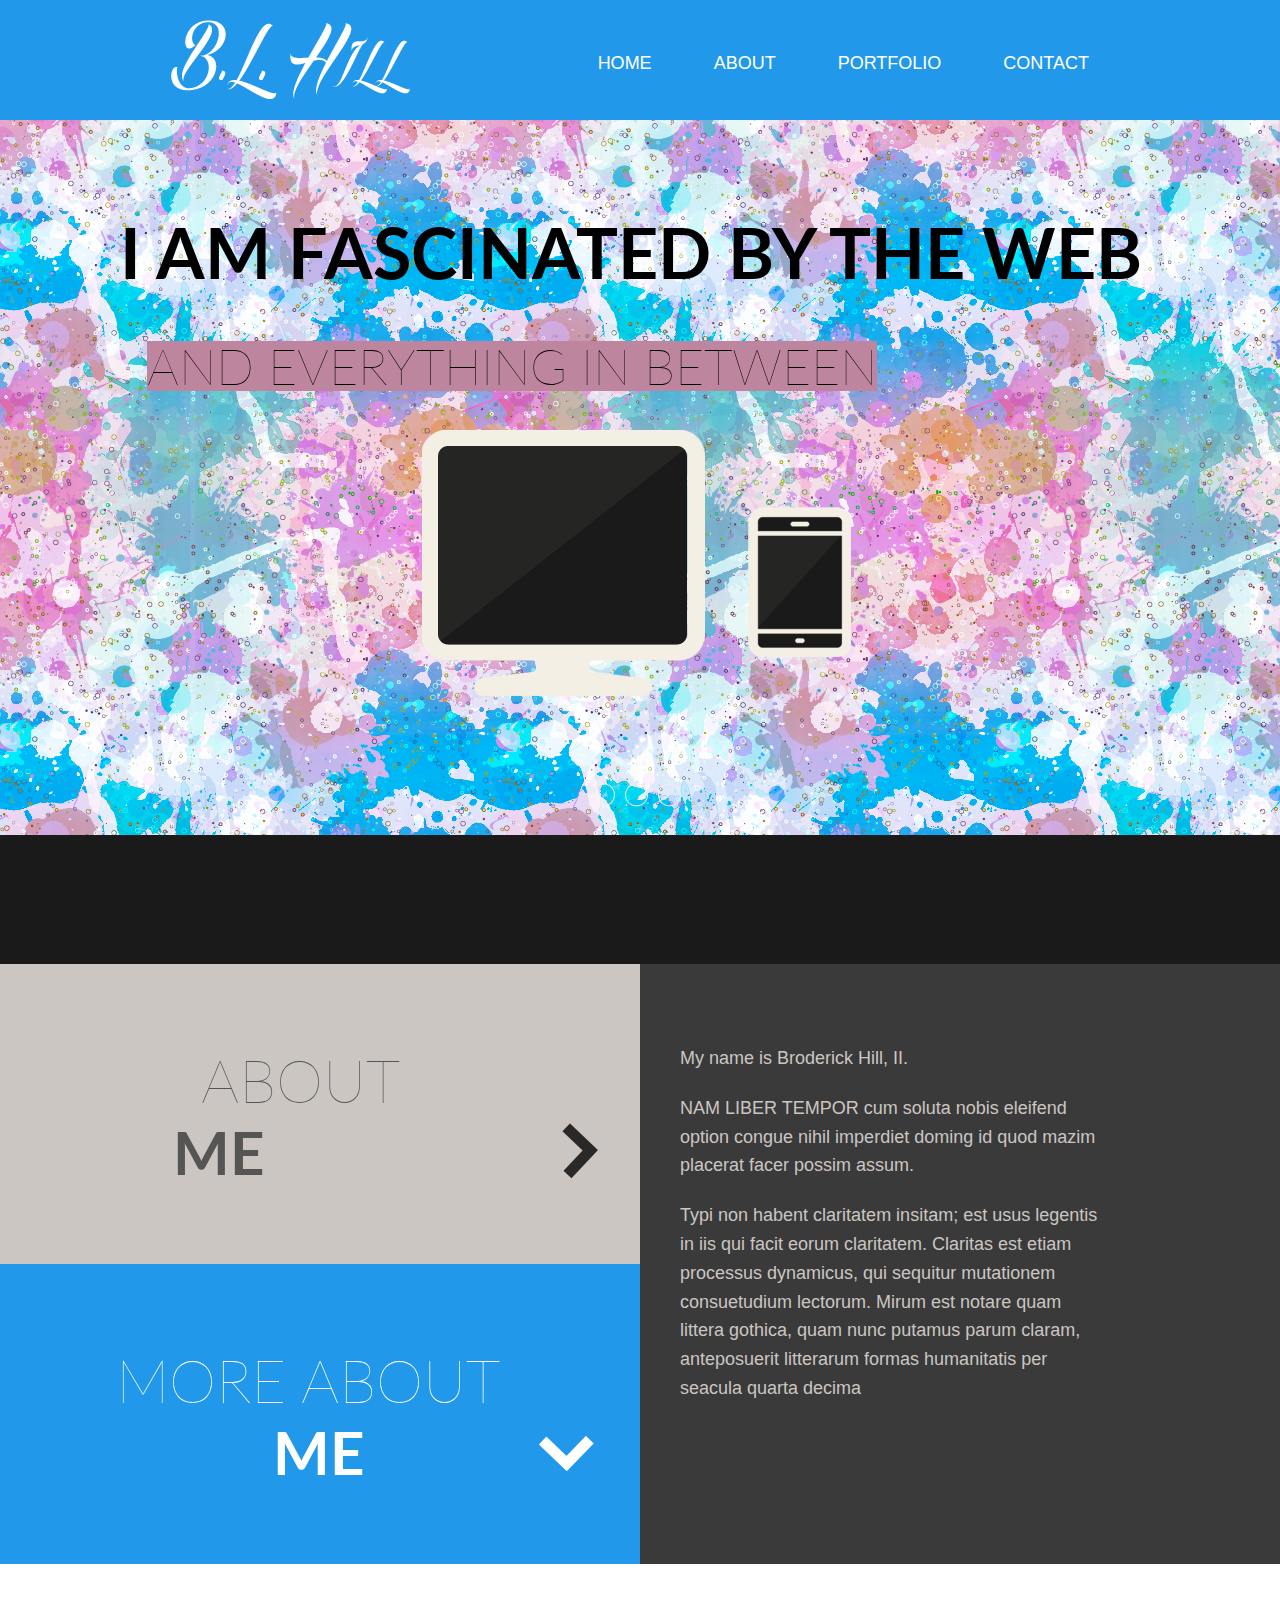
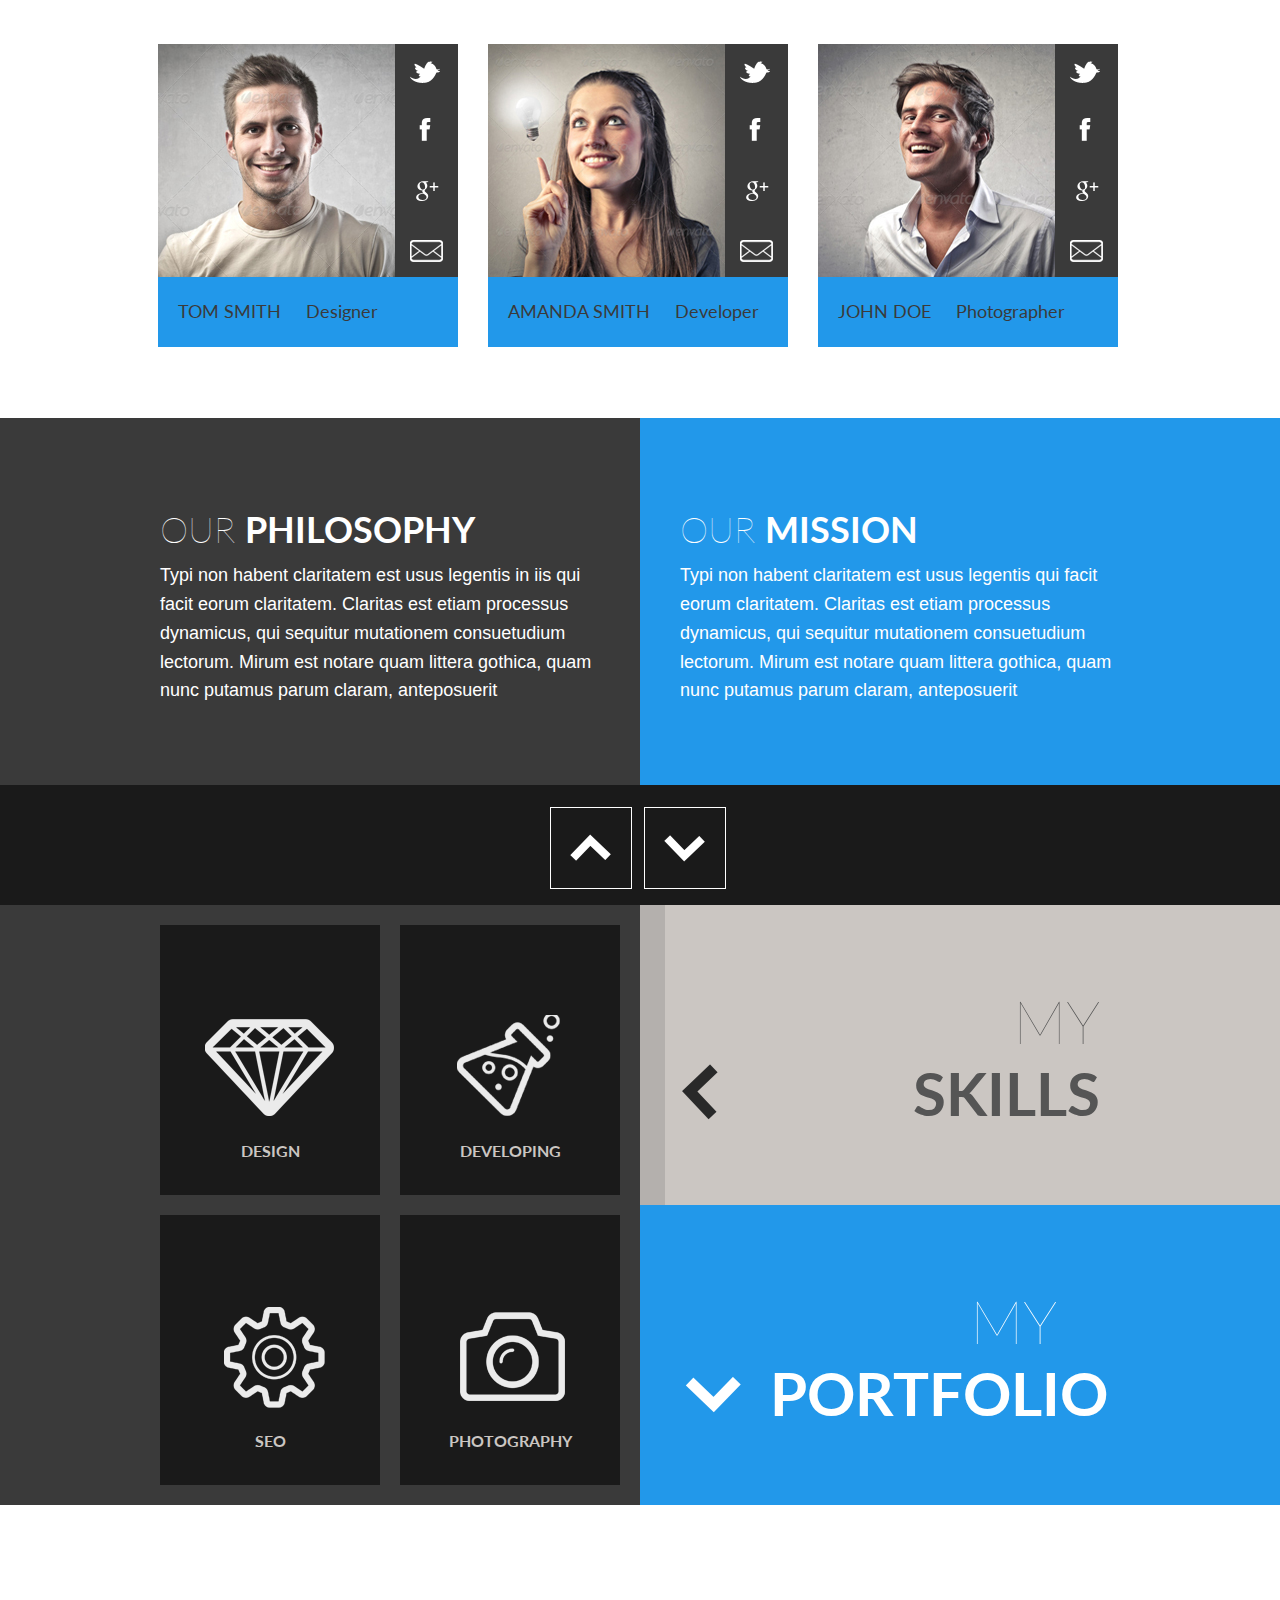
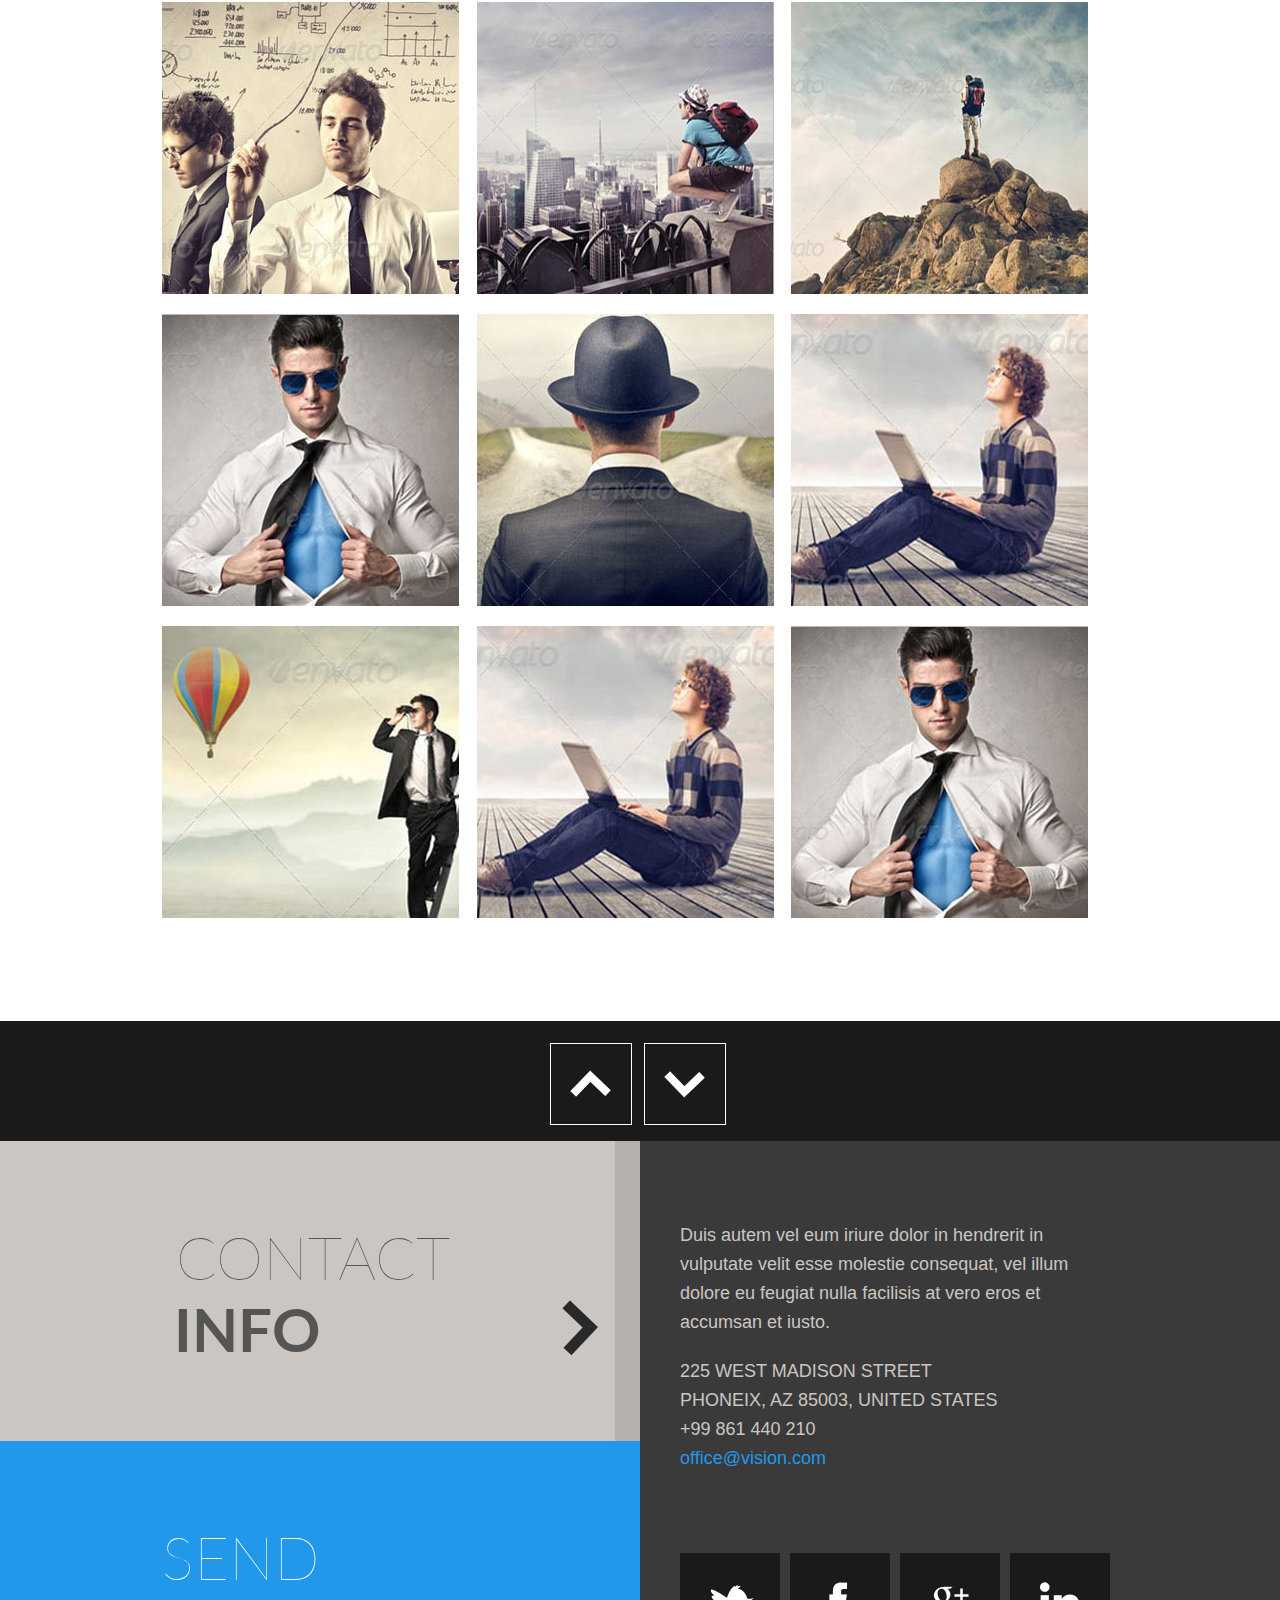
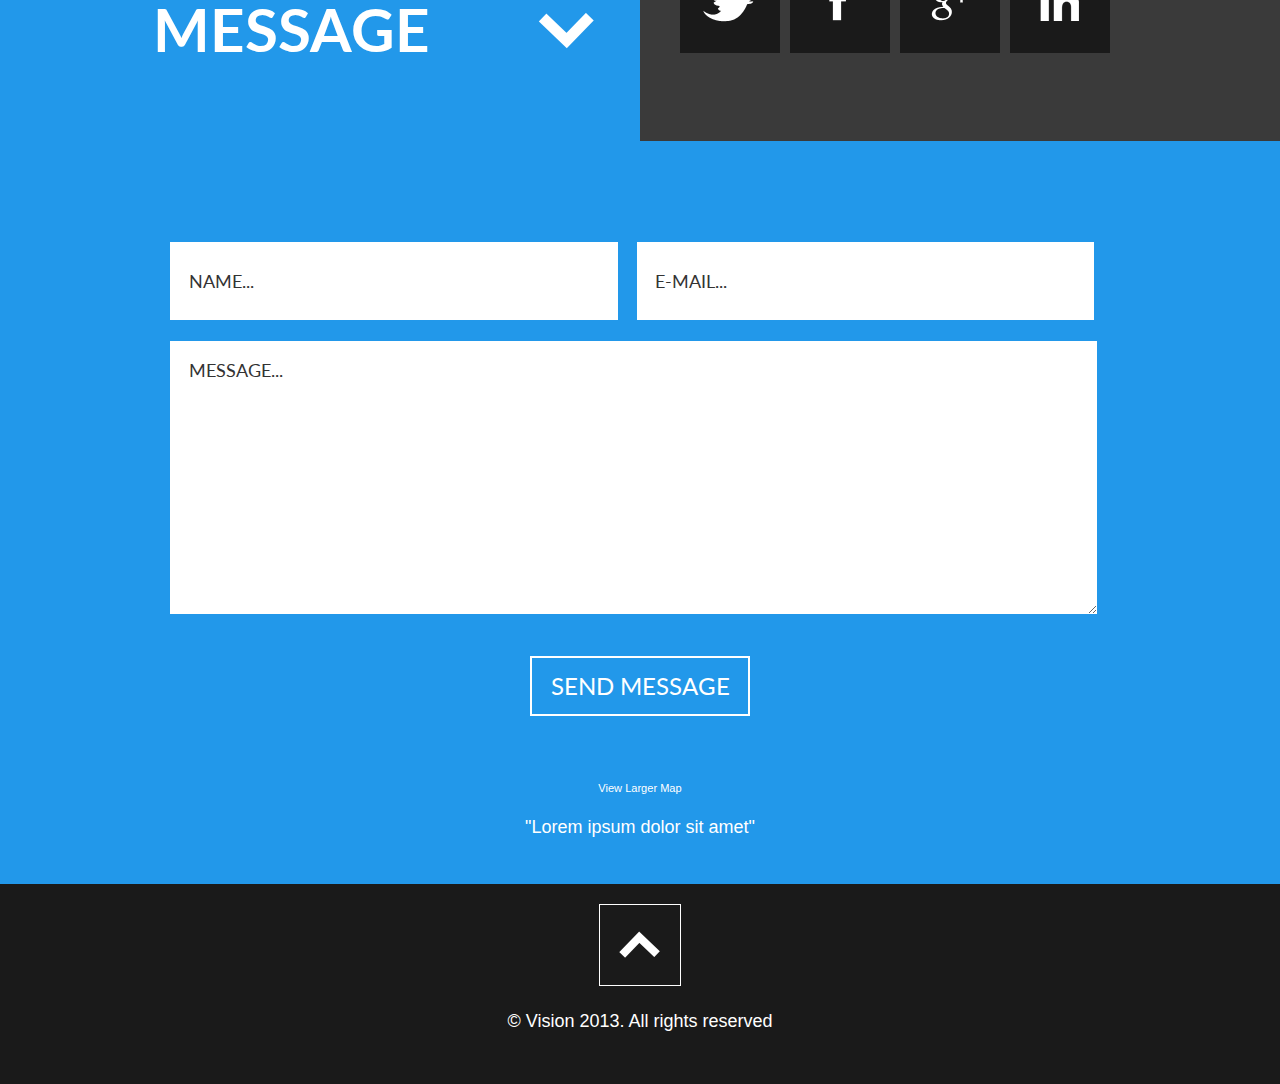
<file: index.html>
<!DOCTYPE html>
<html lang="en">
  <head>
    <meta charset="utf-8">

    <title>Vision</title>

<meta name="viewport" content="width=device-width,  initial-scale=1, maximum-scale=1">
<meta name="description" content="">
<meta name="author" content="">

<link href='http://fonts.googleapis.com/css?family=Lato:400,100,700' rel='stylesheet' type='text/css'>
<!--[if lt IE 9]>
<script src="http://html5shim.googlecode.com/svn/trunk/html5.js"></script>
<![endif]-->

<!--[if IE]> 
<link rel="stylesheet" href="css/ie.css"/>
<![endif]-->	



<link href="css/bootstrap.css" rel="stylesheet">
<link href="css/style.css" rel="stylesheet">
<link href="css/media.css" rel="stylesheet">
<link rel="stylesheet" media="screen" href="css/sequencejs-theme.modern-slide-in.css" />
<link rel="stylesheet" type="text/css" href="css/component.css" />

<script src="js/modernizr.custom.js"></script>
<script src="js/jquery.js"></script>
<script src="js/jquery-migrate.js"></script>



</head>
<body>


<header  id="section-0">

<div class="navwrapper"> <!--/menudesktop--> 


 <div class="navbar"  id="navfirst">

            <div class="navbar-inner">
                                   
     <div class="navbar-innerinside">

                    <a class="btn btn-navbar" data-toggle="collapse" data-target=".nav-collapse">
                   
                    </a>
                  <img src="images/logo2.png" alt="logo" />
                    <div class="nav-collapse collapse">
                        <ul class="nav pull-right" id="top-nav">
                                 <li><a href="#section-0" >Home</a></li>
                             <li><a href="#section-1" >About</a></li>
  <li class="hideonmobileportfolio"><a href="#section-2">Portfolio</a></li>
  
   <li ><a href="#section-4" >Contact</a></li>
                           
                        </ul>
                    
                    </div><!--/nav-collapse -->
              </div> </div>
            </div>
        </div> 

 </header>  <!--/menu end--> 


<div class="sliderwrapper">
<div class="container ">
<div class="row">
<div class="span12">



<div class="sliderwrapperinner">
<div class="row">
<div class="span12">

<div class="sequence-theme">
<div id="sequence">

				                             
<ul class="sequence-canvas">
					
<li>
<h2 class="title">I am fascinated by the web</h2>
<h3 class="subtitle">and everything in between</h3>                                          
<img class="model2" src="images/model2.png" alt="Model 2" />
</li>

<li>
<h2 class="title">We are creative visionaries</h2>
<h3 class="subtitle">Our work is unique</h3>                                          
<img class="model2" src="images/model2.png" alt="Model 2" />
</li>

<li>
<h2 class="title">We are creative visionaries</h2>
<h3 class="subtitle">Our work is unique</h3>                                          
<img class="model1" src="images/model1.png" alt="Model 2" />
</li>

</ul>
				<div class="sequence-pagination">
					<div class="paginationslider"></div>
					<div class="paginationslider"></div>
					<div class="paginationslider"></div>
				</div>

			</div></div>
</div>



</div>
</div>
</div>
</div>

</div>
</div>

 
<div class="underslider">



<a href="http://themeforest.net/user/rayoflightt/portfolio?ref=rayoflightt"  class="button1">

<ul class="ch-grid">
<li>
<div class="ch-item">            
<div class="ch-info">

<div class="ch-info-back">
<!-- <span class="button1inner">click here</span> -->
</div>   
</div>
</div>
</li>				
</ul>

</a>




</div><!-- sliderwrapper end -->


<div class="bodywrapperfirst" id="section-1">

<div  class="aboutleftwrapper">
<div class="aboutleft1">
<h4>about <br><span> me</span></h4>
</div><!-- aboutleft1 end -->



<div class="aboutrightwrapper hideondesk"><!-- about us for mobile -->
<p>
Duis autem vel eum iriure dolor in hendrerit in vulputate velit esse molestie consequat, vel illum dolore eu feugiat nulla facilisis at vero eros et accumsan et iusto.

</p>
<p>
<span>Nam liber tempor</span> cum soluta nobis eleifend option congue nihil imperdiet doming id quod mazim placerat facer possim assum.
</p>
<p>
Typi non habent claritatem insitam; est usus legentis in iis qui facit eorum claritatem. Claritas est etiam processus dynamicus, qui sequitur mutationem consuetudium lectorum.
 Mirum est notare quam littera gothica, quam nunc putamus parum claram, anteposuerit litterarum formas humanitatis per seacula quarta decima
</p>
</div><!-- aboutrightwrapper end -->





<div class="aboutleft2">
<h4>More about <br><span>me</span></h4>
</div><!-- aboutleft2 end -->

</div><!-- aboutleftwrapper end -->


<div class="aboutrightwrapper hideonmobile"><!-- about us for desktop -->
<p>
My name is Broderick Hill, II.

</p>
<p>
<span>Nam liber tempor</span> cum soluta nobis eleifend option congue nihil imperdiet doming id quod mazim placerat facer possim assum.
</p>
<p>
Typi non habent claritatem insitam; est usus legentis in iis qui facit eorum claritatem. Claritas est etiam processus dynamicus, qui sequitur mutationem consuetudium lectorum.
 Mirum est notare quam littera gothica, quam nunc putamus parum claram, anteposuerit litterarum formas humanitatis per seacula quarta decima
</p>
</div><!-- aboutrightwrapper end -->


</div><!-- bodywrapper end -->




<div class="bodywrapperfirst">
<div class="container">
<div class="" >
<div class="row teamcolumns">


<div class="teamcolumn span4">

<img src="images/team1.jpg" alt="">

<div class="teamcolumnicons">

<a class="twitter" href="#"></a>
<a class="facebook" href="#"></a>
<a class="googleplus" href="#"></a>
<a class="mail" href="#"></a>
</div>

<div class="teamcolumndown">
<p> Tom smith <span>Designer</span></p>
</div>

</div><!-- end teamcolumn span4 -->

<div class="span4 teamcolumn">

<img src="images/team2.jpg" alt="">

<div class="teamcolumnicons">
<a class="twitter" href="#"></a>
<a class="facebook" href="#"></a>
<a class="googleplus" href="#"></a>
<a class="mail" href="#"></a>
</div>

<div class="teamcolumndown">
<p> Amanda Smith <span>Developer</span></p>
</div>

</div><!-- end teamcolumn span4 -->


<div class="span4 teamcolumn">

<img src="images/team3.jpg" alt="">

<div class="teamcolumnicons">
<a class="twitter" href="#"></a>
<a class="facebook" href="#"></a>
<a class="googleplus" href="#"></a>
<a class="mail" href="#"></a>
</div>

<div class="teamcolumndown">
<p> John Doe <span>Photographer</span></p>
</div>

</div><!-- end teamcolumn span4 -->


</div><!-- end row -->

</div><!-- end block -->
</div><!-- container end -->
</div><!-- bodywrapper end -->




<div class="bodywrapperfirst">

<div class="misionpart">

<div class="misionpartleft">
<div class="misionpartleftinner">

<h4>our <span>philosophy</span></h4>
<p>
Typi non habent claritatem est usus legentis in iis qui facit eorum claritatem. Claritas est etiam processus dynamicus, qui sequitur mutationem consuetudium lectorum.
Mirum est notare quam littera gothica, quam nunc putamus parum claram, anteposuerit
</p>

</div>
</div><!-- misionpartleft end -->



<div class="misionpartright">
<div class="misionpartrightinner">

<h4>our <span>mission</span></h4>
<p>
Typi non habent claritatem est usus legentis qui facit eorum claritatem. Claritas est etiam processus dynamicus, qui sequitur mutationem consuetudium lectorum.
Mirum est notare quam littera gothica, quam nunc putamus parum claram, anteposuerit
</p>

</div></div>
</div><!-- misionpartright end -->

</div><!-- bodywrapperfirst end -->

<!--

<div class="bodywrapperfirst testimonialswrapper hideonmobile1">


<div class="container"> 

<div class="row">

<section class="testimonials">

<section id="testimonials"  class="span12">


<blockquote class="row">
<div class="testimonialtext">
<h4>Steven Benson <span>developer</span></h4>
<p>
Hymenaeos etiam amet sed turpfdgdfgis. Risus aenean orci suspendisse. Sed convallis tristique sem. Proin ut ligula vel nunc egestas porttitor. Morbi lectus risus.
Henean orci suspendisse. Sed convallis tristique sem. Proin ut ligula vel nunc egestas porttitor. 
</p>
</div>
<cite>
<img src="images/testimonial1.jpg" alt="img01"/>
 </cite>
</blockquote>

<blockquote class="row">
<div class="testimonialtext">
<h4>Amanda Benson <span>developer</span></h4>
<p>
Hymenaeos etiam amet sed turpfdgdfgis. Risus aenean orci suspendisse. Sed convallis tristique sem. Proin ut ligula vel nunc egestas porttitor. Morbi lectus risus.
Henean orci suspendisse. Sed convallis tristique sem. Proin ut ligula vel nunc egestas porttitor. 
</p>
</div>
<cite>
<img src="images/testimonial2.jpg" alt="img01"/>
 </cite>
</blockquote>

<blockquote class="row">
<div class="testimonialtext">
<h4>John Doe <span>sales manager</span></h4>
<p>
Hymenaeos etiam amet sed turpfdgdfgis. Risus aenean orci suspendisse. Sed convallis tristique sem. Proin ut ligula vel nunc egestas porttitor. Morbi lectus risus.
Hymenaeos risus aenean orci suspendisse. Sed convallis tristique sem. Proin ut ligula vel nunc egestas porttitor. Morbi lectus risus.
</p>
</div>
<cite>
<img src="images/testimonial3.jpg" alt="img01"/>
 </cite>
</blockquote>

</section>
 <div class="testimonialnav">
<a id="prev" href="#"></a> 
<a id="next" href="#"></a>
</div>



</section>

</div>
</div>


</div> 
 -->



<div class="bodywrapperfirst">


<div class="bodywrapperinner1">

<div class="scrollwrapper">

<div id="scrolltop">
<a href="javascript:scrollToTop()" title=""><div class="scroll1"></div></a>
</div>


 <ul class="" id="scroll1">
<li><a href="#section-1"></a></li>

  <li><a href="#section-2" class="scroll2"></a></li>

 </ul>

</div>

</div>


<div class="servicesrightwrapper hideondesk">
<div class="servicesright1">
<h4>My <span>Skills</span></h4>
</div><!-- servicesright1 end -->
</div>


<div class="servicesleftwrapper">




<div class="serviceicons">


<div class="serviceiconsinner">
<div class="serviceicon2">
<a class="" href="#"></a>
</div>
<h4>developing</h4>
</div>

<div class="serviceiconsinner">
<div class="serviceicon1">
<a class="" href="#"></a>
</div>
<h4>design</h4>
</div>


<div class="serviceiconsinner">
<div class="serviceicon3">
<a class="" href="#"></a>
</div>
<h4>photography</h4>
</div>

<div class="serviceiconsinner">
<div class="serviceicon4">
<a class="" href="#"></a>
</div>
<h4>seo</h4>
</div>

</div><!-- serviceicons end -->

</div><!-- servicesleftwrapper end -->

<div class="servicesrightwrapper">
<div class="servicesright1 hideonmobile">
<h4>My <span>Skills</span></h4>
</div><!-- servicesright1 end -->

<div class="servicesright2 hideonmobileportfolio"  id="section-2">
<h4><span>my</span> portfolio </h4>
</div><!-- servicesright2 end -->

</div><!-- servicesrightwrapper end -->



</div><!-- bodywrapper end -->


<div class="container hideonmobileportfolio">
<div class="row">

<ul id="og-grid" class="og-grid span12 ">
		<li>
		<a href="#" data-largesrc="images/portfolio1inner.jpg" data-title="Project Red"  data-description="Typi non habent claritatem insitam; est usus legentis in iis qui facit eorum claritatem legentis in iis qui facit eorum claritatem. Typi non habent claritatem insitam; est usus legentis in iis qui facit eorum claritatem. Claritas est etiam processus dynamicus, qui sequitur mutationem consuetudium lectorum.">
 
			<img src="images/portfolio1.jpg" class="mainportfolioimg" alt="img01"/>

</a>
	</li>
		<li>
		<a href="#" data-largesrc="images/portfolio2inner.jpg" data-title="Project Blue"  data-description="Typi non habent claritatem insitam; est usus legentis in iis qui facit eorum claritatem legentis in iis qui facit eorum claritatem. Typi non habent claritatem insitam; est usus legentis in iis qui facit eorum claritatem. Claritas est etiam processus dynamicus, qui sequitur mutationem consuetudium lectorum.">
 
			<img src="images/portfolio2.jpg" class="mainportfolioimg" alt="img01"/>

</a>
	</li>

	<li>
		<a href="#" data-largesrc="images/portfolio3inner.jpg" data-title="Project Green"  data-description="Typi non habent claritatem insitam; est usus legentis in iis qui facit eorum claritatem legentis in iis qui facit eorum claritatem. Typi non habent claritatem insitam; est usus legentis in iis qui facit eorum claritatem. Claritas est etiam processus dynamicus, qui sequitur mutationem consuetudium lectorum.">
 
			<img src="images/portfolio3.jpg" class="mainportfolioimg" alt="img01"/>

</a>
	</li>
		<li >
		<a href="#" data-largesrc="images/portfolio4inner.jpg" data-title="Project Orange"  data-description="Typi non habent claritatem insitam; est usus legentis in iis qui facit eorum claritatem legentis in iis qui facit eorum claritatem. Typi non habent claritatem insitam; est usus legentis in iis qui facit eorum claritatem. Claritas est etiam processus dynamicus, qui sequitur mutationem consuetudium lectorum.">
 
			<img src="images/portfolio4.jpg" class="mainportfolioimg" alt="img01"/>

</a>
	</li>

<li>
<a href="#" data-largesrc="images/portfolio5inner.jpg" data-title="Project Violet"  data-description="Typi non habent claritatem insitam; est usus legentis in iis qui facit eorum claritatem legentis in iis qui facit eorum claritatem. Typi non habent claritatem insitam; est usus legentis in iis qui facit eorum claritatem. Claritas est etiam processus dynamicus, qui sequitur mutationem consuetudium lectorum.">
  
			<img src="images/portfolio5.jpg" class="mainportfolioimg" alt="img01"/>

</a>
</li>


<li>
		<a href="#" data-largesrc="images/portfolio7inner.jpg" data-title="Project Yellow"  data-description="Typi non habent claritatem insitam; est usus legentis in iis qui facit eorum claritatem legentis in iis qui facit eorum claritatem. Typi non habent claritatem insitam; est usus legentis in iis qui facit eorum claritatem. Claritas est etiam processus dynamicus, qui sequitur mutationem consuetudium lectorum.">
 
			<img src="images/portfolio6.jpg" class="mainportfolioimg" alt="img01"/>

</a>
	</li>

<li>
		<a href="#" data-largesrc="images/portfolio7inner.jpg" data-title="Project White"  data-description="Typi non habent claritatem insitam; est usus legentis in iis qui facit eorum claritatem legentis in iis qui facit eorum claritatem. Typi non habent claritatem insitam; est usus legentis in iis qui facit eorum claritatem. Claritas est etiam processus dynamicus, qui sequitur mutationem consuetudium lectorum.">
 
			<img src="images/portfolio7.jpg" class="mainportfolioimg" alt="img01"/>

</a>
	</li>

<li>
		<a href="#" data-largesrc="images/portfolio8inner.jpg" data-title="Project Purple"  data-description="Typi non habent claritatem insitam; est usus legentis in iis qui facit eorum claritatem legentis in iis qui facit eorum claritatem. Typi non habent claritatem insitam; est usus legentis in iis qui facit eorum claritatem. Claritas est etiam processus dynamicus, qui sequitur mutationem consuetudium lectorum.">
 
			<img src="images/portfolio8.jpg" class="mainportfolioimg" alt="img01"/>

</a>
	</li>	


<li>
		<a href="#" data-largesrc="images/portfolio4inner.jpg" data-title="Project Purple"  data-description="Typi non habent claritatem insitam; est usus legentis in iis qui facit eorum claritatem legentis in iis qui facit eorum claritatem. Typi non habent claritatem insitam; est usus legentis in iis qui facit eorum claritatem. Claritas est etiam processus dynamicus, qui sequitur mutationem consuetudium lectorum.">
 
			<img src="images/portfolio4.jpg" class="mainportfolioimg" alt="img01"/>

</a>
	</li>	


</ul>

</div>
</div>
<!--

<div class="bodywrapperfirst bloghomebackground" id="section-3">

<div class="blogpart">

<div class="blogpartleft">
<div class="blogpartleftinner">

<h4>our <span>blog</span></h4>

<p>
Typi non habent claritatem est usus legentis in claritatem est usus legentis usus legentis iis qui facit eorum claritatem. Claritas est etiam processus dynamicus, qui sequitur mutationem consuetudium lectorum.
Mirum est notare quam littera gothica, quam nunc putamus parum claram, anteposuerit
</p>

<div class="visitourblogbutton">
<a href="blogindex.html">Visit our blog</a>
</div>

</div>
</div>



<div class="blogpartright hideonmobile1">
<div class="bloghomeright">

<div class="bloghomerightimgwrapper">

<div class="bloghomerightimgwrapperleft">

<div class="blogdatehome">
<p class="date">9 <br><span>june</span></p>
</div>


<a href="blog.html">more</a>

</div>

<div class="bloghomerightimgwrapperright">
<img src="images/bloghomeimg.jpg" alt="img01"/>
</div>

</div>


<h5>This is one blog post</h5>
<p>
Totare quam littera gothica, quam nunc putamus parum claram, anteposuerit
</p>



</div></div>
</div>

</div>
-->




<div class="bodywrapper">

<div class="bodywrapperfirst">


<div class="bodywrapperinner1">

<div class="scrollwrapper">

<div id="scrolltop1">
<a href="javascript:scrollToTop()" title=""><div class="scroll1"></div></a>
</div>


 <ul class="" id="scroll3">
<li><a href="#section-1"></a></li>

  <li><a href="#section-4" class="scroll2"></a></li>

 </ul>

</div>

</div></div>


<div class="container">

<div class="row">



</div>

</div>



<div class="aboutleftwrapper" id="section-4">
<div class="contactleft1 hideonmobile">
<h4>contact <br><span>info</span></h4>
</div><!-- contactleft1 end -->

<div class="contactleft2 hideonmobile" >
<h4>send <br><span>message</span></h4>
</div><!-- contactleft2 end -->

</div><!-- aboutleftwrapper end -->


<div class="contactleft1 hideondesk">
<h4>contact <br><span>info</span></h4>
</div><!-- contactleft1 end -->



<div class="aboutrightwrapper">
<p>
Duis autem vel eum iriure dolor in hendrerit in vulputate velit esse molestie consequat, vel illum dolore eu feugiat nulla facilisis at vero eros et accumsan et iusto.

</p>
<p>
225 WEST MADISON STREET
<br>

PHONEIX, AZ 85003, UNITED STATES

<br>
+99 861 440 210
<br>
<a href="mailto:someone@example.com">office@vision.com</a>
</p>

<div class="icons">
<a class="twittericon" href="#"></a>
<a class="facebookicon" href="#"></a>
<a class="googleplusicon" href="#"></a>
<a class="linkedinicon" href="#"></a>
</div>

</div><!-- aboutrightwrapper end -->

</div><!-- bodywrapper end -->


<div class="contactleft2 hideondesk" >
<h4>send <br><span>message</span></h4>
</div><!-- contactleft2 end -->


<footer class="bodywrapperfirst">

<div class="mapwrapper">
<div class="map">
<iframe src="https://maps.google.com/maps?f=q&amp;source=s_q&amp;hl=en&amp;geocode=&amp;q=Washington+D.C.,+DC&amp;aq=0&amp;oq=Washington,+DC&amp;sll=40.714353,-74.005973&amp;sspn=0.903517,2.525482&amp;ie=UTF8&amp;hq=&amp;hnear=Washington,+District+of+Columbia&amp;t=m&amp;ll=38.907332,-77.036476&amp;spn=0.093506,0.146255&amp;z=12&amp;iwloc=A&amp;output=embed"></iframe><br /><small><a href="https://maps.google.com/maps?f=q&amp;source=embed&amp;hl=en&amp;geocode=&amp;q=Washington+D.C.,+DC&amp;aq=0&amp;oq=Washington,+DC&amp;sll=40.714353,-74.005973&amp;sspn=0.903517,2.525482&amp;ie=UTF8&amp;hq=&amp;hnear=Washington,+District+of+Columbia&amp;t=m&amp;ll=38.907332,-77.036476">View Larger Map</a></small>
<!--
<iframe src="https://maps.google.com/maps?f=q&amp;source=s_q&amp;hl=en&amp;geocode=&amp;q=New+York,+NY,+United+States&amp;aq=1&amp;oq=new+yourk&amp;sll=37.0625,-95.677068&amp;sspn=36.505383,56.513672&amp;ie=UTF8&amp;hq=&amp;hnear=New+York&amp;t=m&amp;z=10&amp;ll=40.714353,-74.005973&amp;output=embed"></iframe><br /><small><a href="https://maps.google.com/maps?f=q&amp;source=embed&amp;hl=en&amp;geocode=&amp;q=New+York,+NY,+United+States&amp;aq=1&amp;oq=new+yourk&amp;sll=37.0625,-95.677068&amp;sspn=36.505383,56.513672&amp;ie=UTF8&amp;hq=&amp;hnear=New+York&amp;t=m&amp;z=10&amp;ll=40.714353,-74.005973">View Larger Map</a></small>
-->

<!--/contact-form-->

<div class="contactform">
<div class="container"> 

<div class="row contactforminner">


<!--/comment-form-->
<div class="span12"> 


<div>
<form method="post" action="http://visionhtml564894565.appspot.com/green/sendEmail.php">
<div>
	
<div id="main">

<div class="comment1">
<p><input type="text" placeholder="name..." name="name" id="name" /></p> 
</div>

<div class="comment2">
<p><input type="text" placeholder="e-mail..." name="email" id="email" /></p> 
</div>

<div class="textarea">
<p><textarea placeholder="message..." name="comments" id="comments" 
rows="14" cols="5"></textarea></p>
</div>

<div class="buttoncontact">	
<p><input type="submit" name="submit" id="submit" value="Send Message"/></p>
</div>

<ul id="response"></ul>

        
</div><!--end main -->


</div>
</form> 
</div>
</div>
<!--/comment-form-end-->

</div>
</div>



</div>


</div><!-- map end -->

<p class="bottomtext">"Lorem ipsum dolor sit amet"</p>


<div class="bottom">

<div class="scrollwrapperbottom container">
<div class="row">
<div id="scrolltop2" class="span12">
<a href="javascript:scrollToTop()" title=""><div class="scroll1"></div></a>
</div>
</div>
</div>

<div class="container">
<div class="row">
<div class="span12 bottomtext1">
<p class="">&copy; <a href="http://themeforest.net/item/vision-flat-one-page-psd-portfolio-template/5067008?sso?WT.ac=portfolio_itemWT.seg_1=portfolio_itemWT.z_author=miciana1417">Vision</a> 2013. All rights reserved </p>
</div></div></div>

</div><!--bottom end -->


</div><!--mapwrapper end -->


</footer><!-- bodywrapper end -->


<script type="text/javascript" src="js/bootstrap.js"></script>
<script src="js/cycle.js"></script>
<script src="js/grid.js"></script>
<script src="js/scrool.js"></script>


<script>//<![CDATA[
$('html, body').ready(function(){
jQuery('#top-nav').onePageNav({
currentClass: 'active',
changeHash: false,
scrollSpeed: 800
});
});
//]]></script>


<script src="js/scrool1.js"></script>

<script>//<![CDATA[
$('html, body').ready(function(){
jQuery('#scroll1').onePageNav1({
currentClass: 'active',
changeHash: true,
scrollSpeed: 800
});
});
//]]></script>


<script src="js/scrool2.js"></script>

<script>//<![CDATA[
$('html, body').ready(function(){
jQuery('#scroll2').onePageNav2({
currentClass: 'active',
changeHash: true,
scrollSpeed: 800
});
});
//]]></script>



<script src="js/scrool3.js"></script>
<script>//<![CDATA[
$('html, body').ready(function(){
jQuery('#scroll3').onePageNav3({
currentClass: 'active',
changeHash: true,
scrollSpeed: 800
});
});
//]]></script>



<script>//<![CDATA[
function scrollToTop() {
$('html, body').animate({scrollTop:0}, 'slow');
}
//]]></script>


<script>//<![CDATA[
$('html, body').ready(function() {
var options = {
thumbs:false,
nextButton: false,
prevButton: false,
pagination: true,
animateStartingFrameIn: true,
autoPlay: true,
autoPlayDelay: 3000,
preloader: true,
preloadTheseFrames: [1],
preloadTheseImages: [
"images/smalldot1.png"
]
};
var mySequence = $("#sequence").sequence(options).data("sequence");
});
//]]></script>
<script src="js/jquery.sequence.js"></script>


<script>//<![CDATA[
$(document).ready(function() {
$('#testimonials')
.cycle({
fx: 'fade',  // choose your transition type, ex: fade, scrollUp, scrollRight, shuffle
pager:  '#nav',
prev:   '#prev', 
next:   '#next', 
timeout: 6000,
animationTime: 150,
pause: true,
pauseOnPagerHover: true
     });
});
//]]></script>


<script>//<![CDATA[
$(function() {
Grid.init();
});
//]]></script>




</body>
</html>
</file>
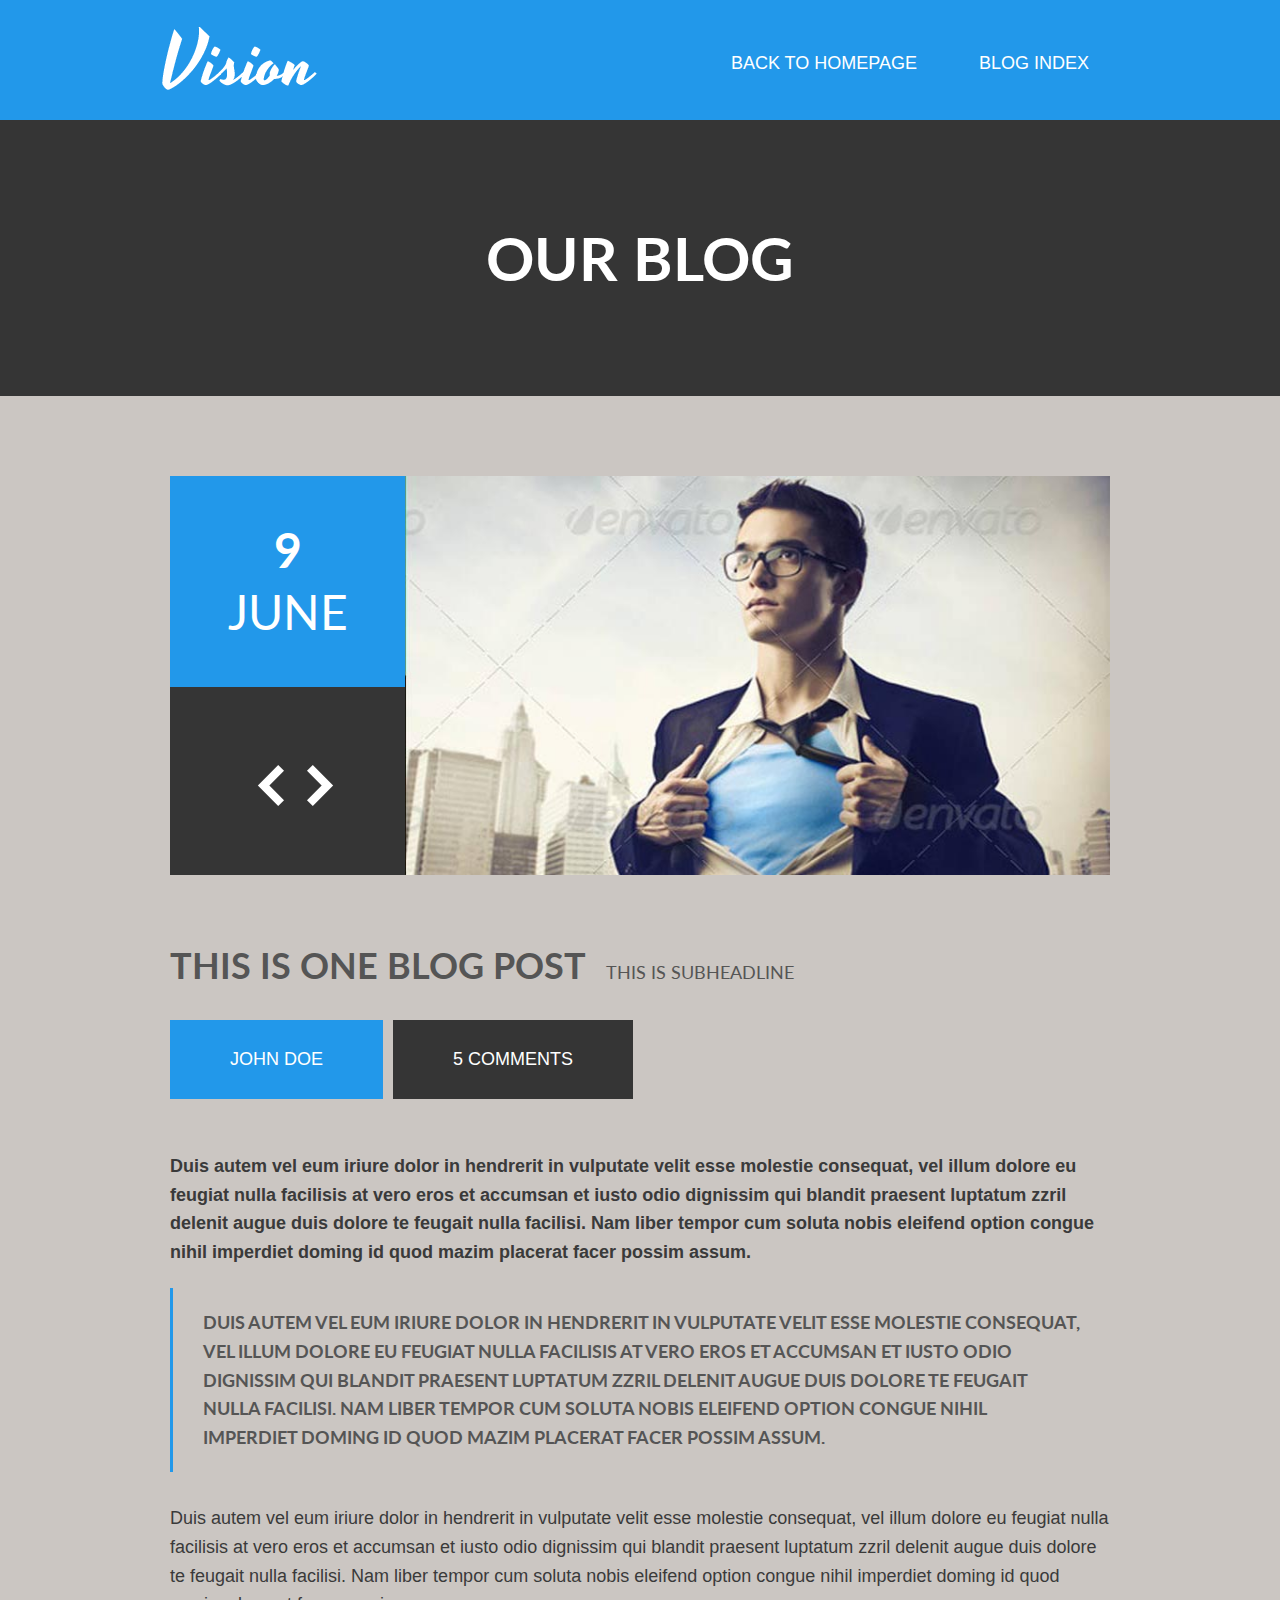
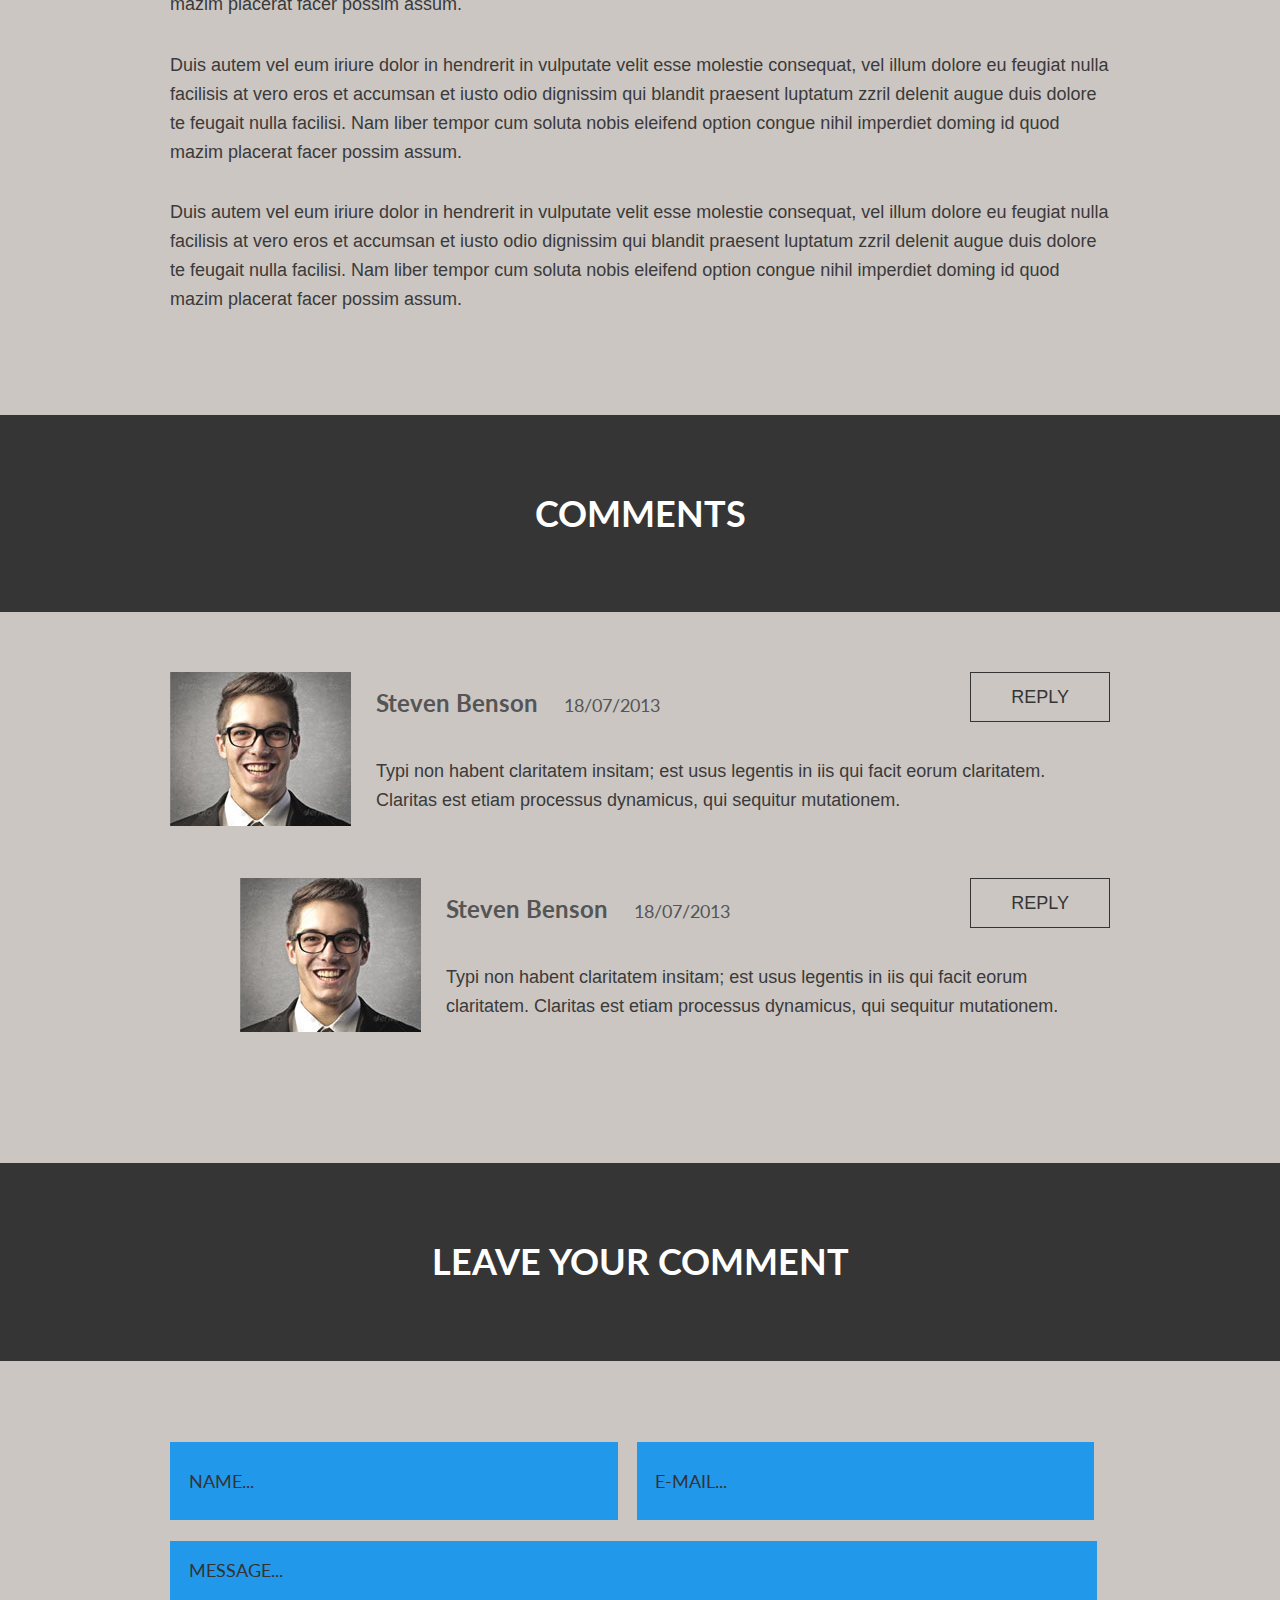
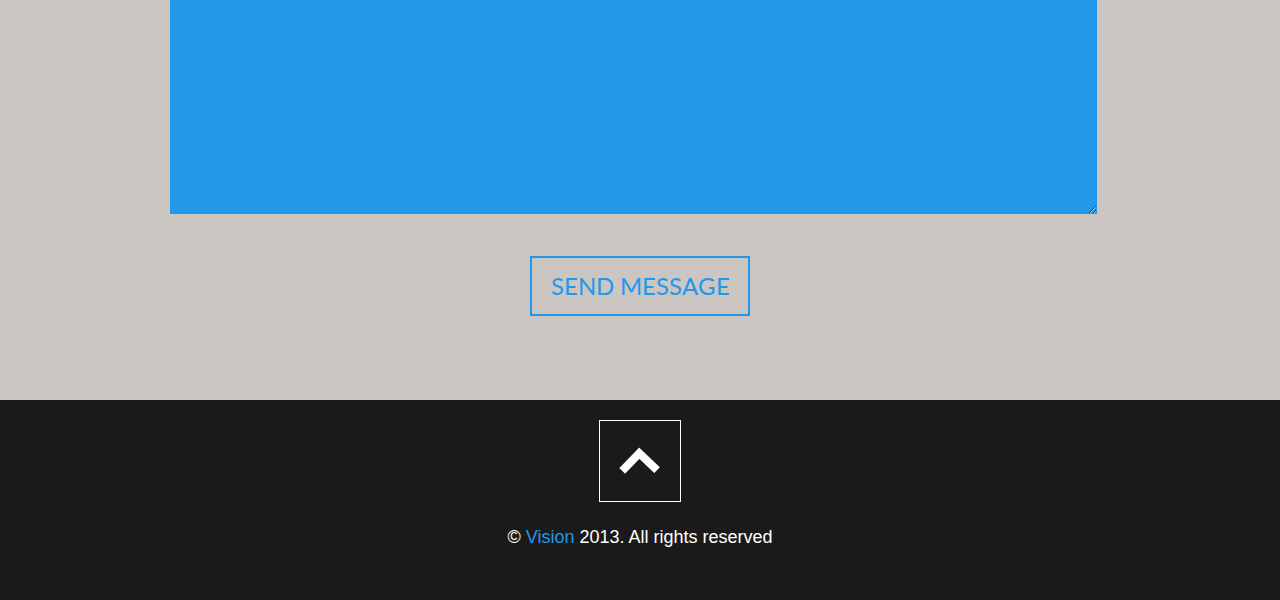
<file: blog.html>
<!DOCTYPE html>
<html lang="en">
  <head>
    <meta charset="utf-8">

    <title>Vision</title>

<meta name="viewport" content="width=device-width,  initial-scale=1, maximum-scale=1">
<meta name="description" content="">
<meta name="author" content="">

<link href='http://fonts.googleapis.com/css?family=Lato:400,100,700' rel='stylesheet' type='text/css'>
<!--[if lt IE 9]>
<script src="http://html5shim.googlecode.com/svn/trunk/html5.js"></script>
<![endif]-->


<link href="css/bootstrap.css" rel="stylesheet">
<link href="css/style.css" rel="stylesheet">
<link href="css/media.css" rel="stylesheet">

<script src="js/jquery.js"></script>
<script src="js/jquery-migrate.js"></script>
<script src="js/modernizr.custom.js"></script>

<style>
body{
background:#cbc6c2;
}
</style>

</head>
<body>



<header  id="section-0">

 
<div class="navwrapper"> <!--/menudesktop--> 


 <div class="navbar"  id="navfirst">

            <div class="navbar-inner">
                                   
     <div class="navbar-innerinside">

                    <a class="btn btn-navbar" data-toggle="collapse" data-target=".nav-collapse">
                   
                    </a>
                  <img src="images/logo.png" alt="logo" />
                    <div class="nav-collapse collapse">
                        <ul class="nav pull-right" id="top-nav">
                                 <li><a href="index.html" >Back to homepage</a></li>
                            
                           <li><a href="blogindex.html" >Blog Index</a></li>
                        </ul>
                    
                    </div><!--/nav-collapse -->
              </div> </div>
            </div>
        </div> 



 </header>  <!--/menu end--> 


<div class="blogheadline">

<h3>Our Blog</h3>

</div> 


<div class="blogsliderwrapper">
<div class="container">
<div class="row">
<div class="span12 bxslider">


<div class="blogdateslideronepost">
<div class="blogdateslider">
<p>9 <br><span>june</span></p>
</div>
</div>


<div class="bxsliderimg">

<ul id="bxslider">
<li> 

<img src=images/blogslider1.jpg alt="logo">

</li>

<li> 

<img src=images/blogslider1.jpg alt="logo">

</li>

</ul>
</div></div></div></div></div>


<div class="blogpost">
<div class="container">
<div class="row">
<div class="span12">

<h3>This is one blog post<span>this is subheadline</span></h3>


<div class="row">
<div class="span12">
<a href="#" class="author">John Doe</a>
<a href="#" class="comment">5 Comments</a>
</div> <!--/span12 end--> 
</div> <!--/row end--> 

<p><b>
Duis autem vel eum iriure dolor in hendrerit in vulputate velit esse molestie consequat, vel illum dolore eu feugiat nulla facilisis at vero eros et accumsan et iusto odio dignissim qui blandit praesent luptatum zzril delenit augue duis dolore te feugait nulla facilisi. Nam liber tempor cum soluta nobis eleifend option congue nihil imperdiet doming id quod mazim placerat facer possim assum.
</b>
</p>

<blockquote>
Duis autem vel eum iriure dolor in hendrerit in vulputate velit esse molestie consequat, vel illum dolore eu feugiat nulla facilisis at vero eros et accumsan et iusto odio dignissim qui blandit praesent luptatum zzril delenit augue duis dolore te feugait nulla facilisi. Nam liber tempor cum soluta nobis eleifend option congue nihil imperdiet doming id quod mazim placerat facer possim assum.
</blockquote>


<p>
Duis autem vel eum iriure dolor in hendrerit in vulputate velit esse molestie consequat, vel illum dolore eu feugiat nulla facilisis at vero eros et accumsan et iusto odio dignissim qui blandit praesent luptatum zzril delenit augue duis dolore te feugait nulla facilisi. Nam liber tempor cum soluta nobis eleifend option congue nihil imperdiet doming id quod mazim placerat facer possim assum.
</p>

<p>
Duis autem vel eum iriure dolor in hendrerit in vulputate velit esse molestie consequat, vel illum dolore eu feugiat nulla facilisis at vero eros et accumsan et iusto odio dignissim qui blandit praesent luptatum zzril delenit augue duis dolore te feugait nulla facilisi. Nam liber tempor cum soluta nobis eleifend option congue nihil imperdiet doming id quod mazim placerat facer possim assum.
</p>
<p>
Duis autem vel eum iriure dolor in hendrerit in vulputate velit esse molestie consequat, vel illum dolore eu feugiat nulla facilisis at vero eros et accumsan et iusto odio dignissim qui blandit praesent luptatum zzril delenit augue duis dolore te feugait nulla facilisi. Nam liber tempor cum soluta nobis eleifend option congue nihil imperdiet doming id quod mazim placerat facer possim assum.
</p>

</div> <!--/span12 end--> 
</div> <!--/row end--> 
</div> <!--/container end--> 
</div> <!--/blogpost end--> 



<div class="blogheadlinesmall">

<h4>comments</h4>

</div> 



<div class="blogpost">
<div class="container">
<div class="row">


<div class="span12 blogcomment">

<img src=images/commentimg.jpg alt="logo">

<div class="blogheadlineandreply">
<h4>Steven Benson <span>18/07/2013</span></h4>

<a href="#" class="commentreply">reply</a>
</div>


<p class="blogcommenttext">
Typi non habent claritatem insitam; est usus legentis in iis qui facit eorum claritatem. Claritas est etiam processus dynamicus, qui sequitur mutationem. 
</p>

</div> <!--/span12 blogcomment end--> 

</div> <!--/row end--> 


<div class="span9 blogcomment right">



<img src=images/commentimg.jpg alt="logo">



<div class="blogheadlineandreply">
<h4>Steven Benson <span>18/07/2013</span></h4>

<a href="#" class="commentreply">reply</a>
</div>


<p class="blogcommenttext">
Typi non habent claritatem insitam; est usus legentis in iis qui facit eorum claritatem. Claritas est etiam processus dynamicus, qui sequitur mutationem. 
</p>

</div> <!--/ blogcomment end--> 



</div> <!--/row end--> 
</div> <!--/container end--> 



<div class="blogheadlinesmall">

<h4>leave your comment</h4>

</div> 








<!--/contact-form-->

<div class="contactform">
<div class="container"> 

<div class="row ">


<!--/comment-form-->
<div class="span12"> 


<div>
<form method="post" action="http://visionhtml564894565.appspot.com/green/sendEmail.php">
<div>
	
<div id="main" class="blogpostone">

<div class="comment1">
<p><input type="text" placeholder="name..." name="name" id="name" /></p> 
</div>

<div class="comment2">
<p><input type="text" placeholder="e-mail..." name="email" id="email" /></p> 
</div>

<div class="textarea">
<p><textarea placeholder="message..." name="comments" id="comments" 
rows="14" cols="5"></textarea></p>
</div>

<div class="buttoncontact">	
<p><input type="submit" name="submit" id="submit" value="Send Message"/></p>
</div>

<ul id="response"></ul>

        
</div><!--end main -->


</div>
</form> 
</div>
</div>
<!--/comment-form-end-->
</div></div></div>




<div class="bottom">

<div class="scrollwrapperbottom container">
<div class="row">
<div id="scrolltop2" class="span12">
<a href="javascript:scrollToTop()" title=""><div class="scroll1"></div></a>
</div>
</div>
</div>

<div class="container">
<div class="row">
<div class="span12 bottomtext1">
<p class="">&copy; <a href="http://themeforest.net/item/vision-flat-one-page-psd-portfolio-template/5067008?sso?WT.ac=portfolio_itemWT.seg_1=portfolio_itemWT.z_author=miciana1417">Vision</a> 2013. All rights reserved </p>
</div></div></div>

</div><!--bottom end -->



<script type="text/javascript" src="js/bootstrap.js"></script>
<script src="js/jquery.bxslider.js"></script>

<script>//<![CDATA[
function scrollToTop() {
$('html, body').animate({scrollTop:0}, 'slow');
}
//]]></script>

<script type="text/javascript">
$(document).ready(function(){
$('#bxslider').bxSlider();
});
</script>





</body>
</html>
</file>
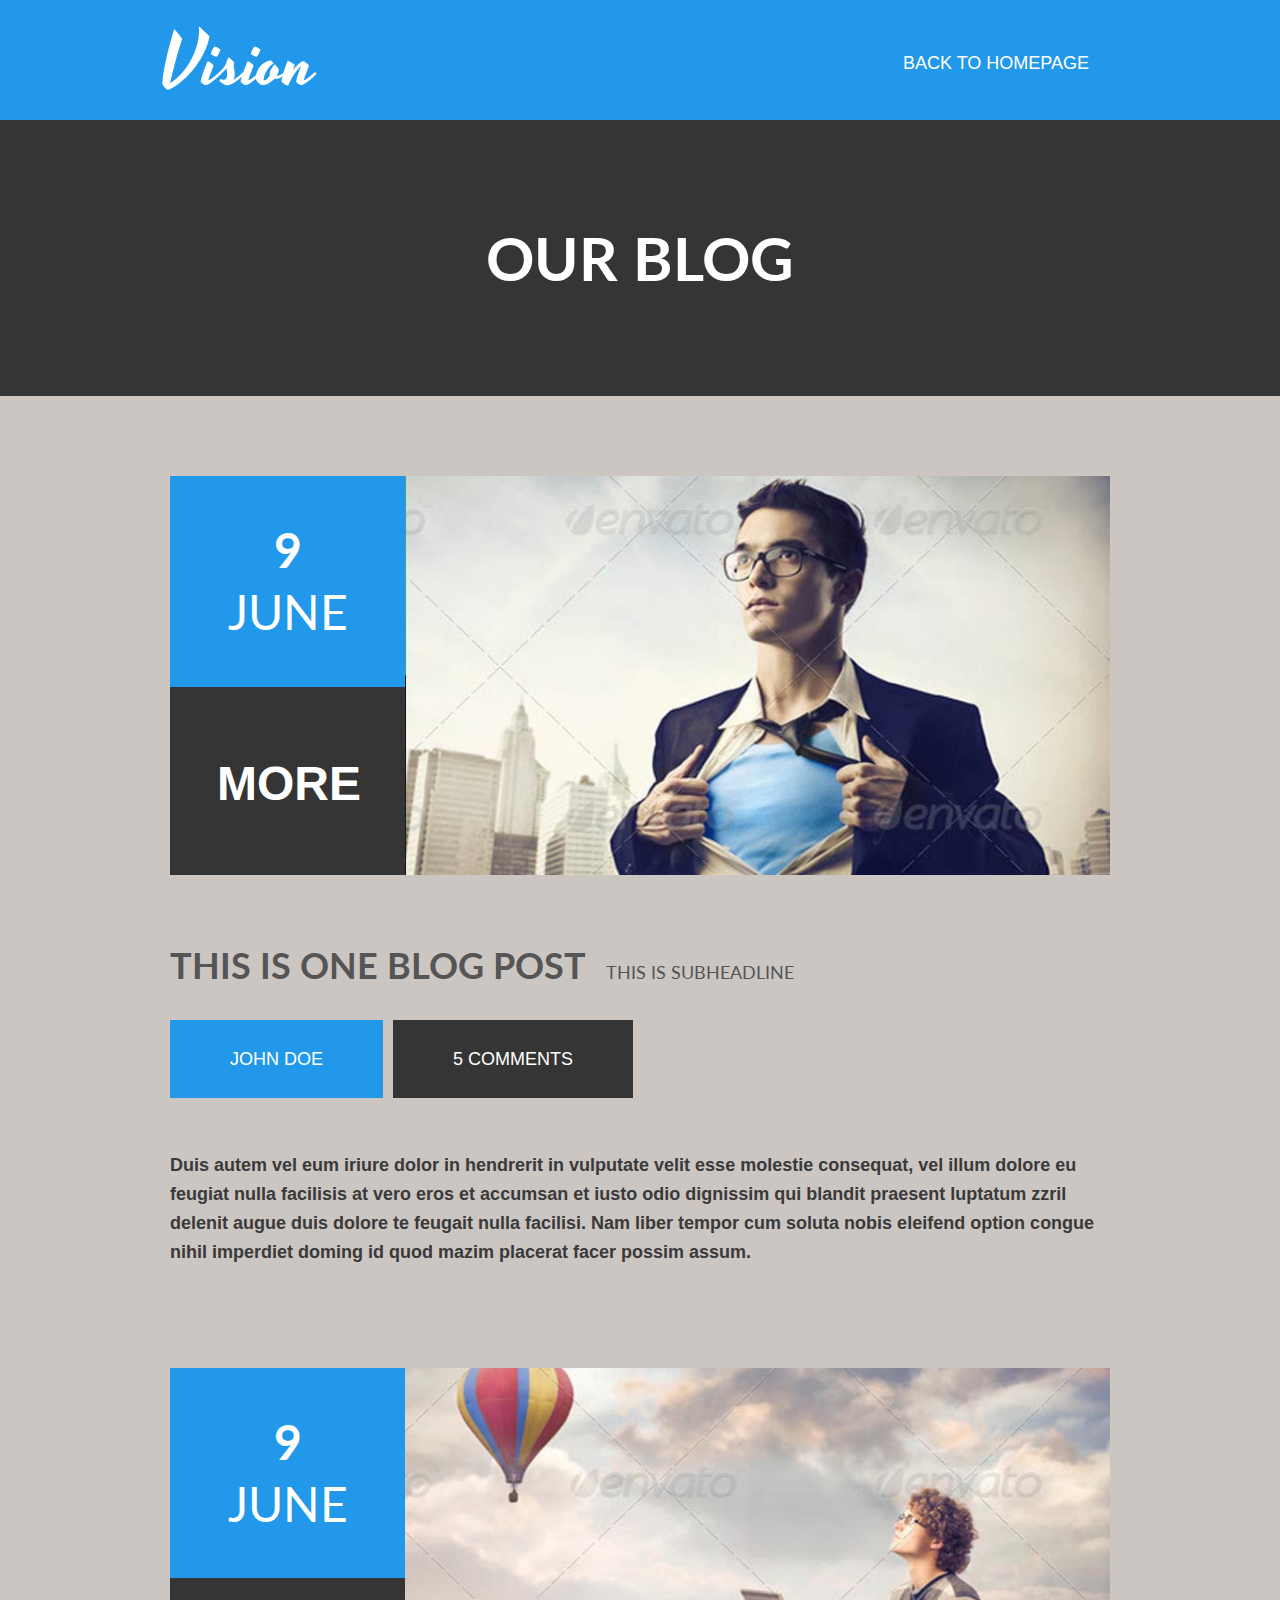
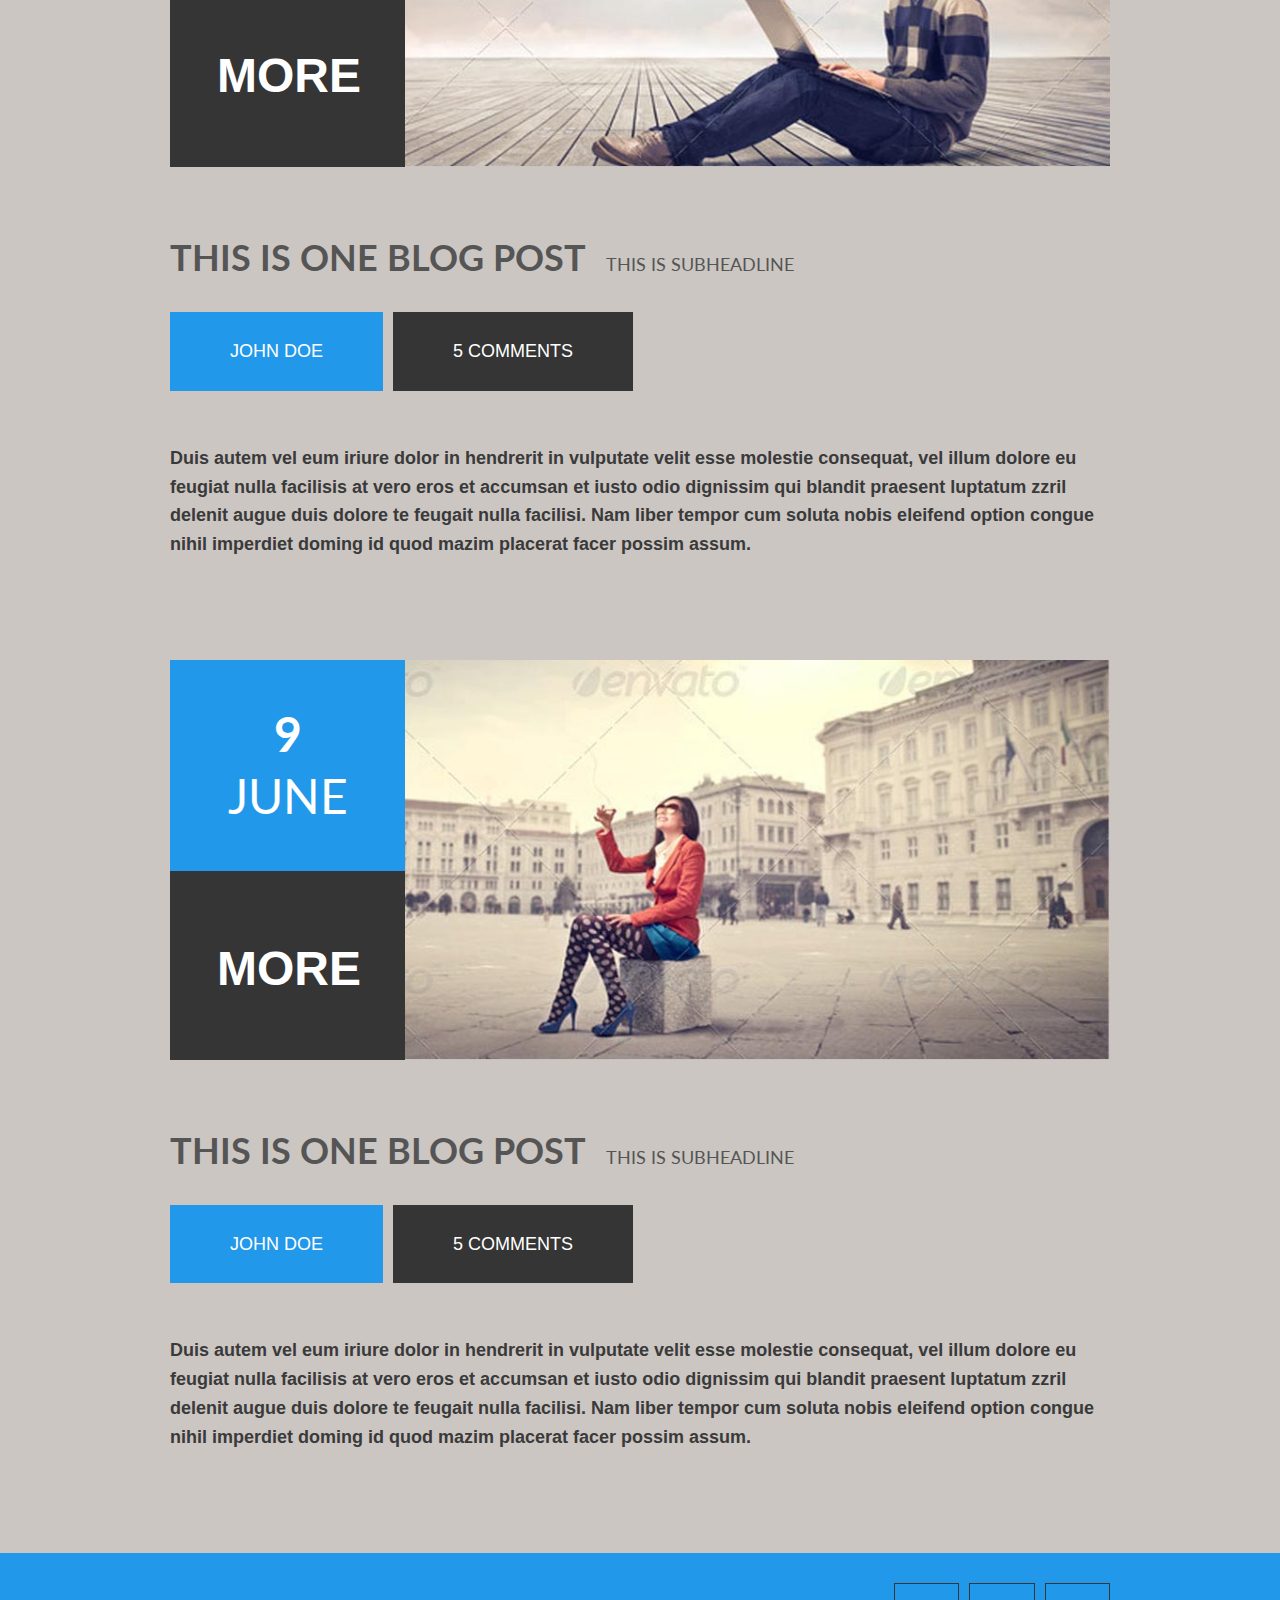
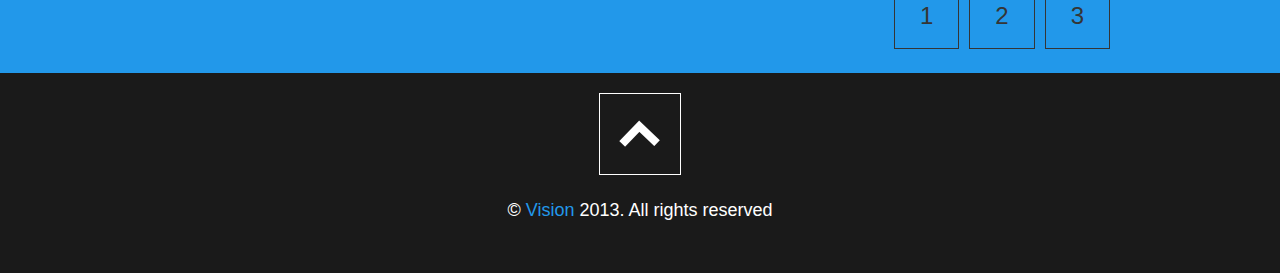
<file: blogindex.html>
<!DOCTYPE html>
<html lang="en">
  <head>
    <meta charset="utf-8">

    <title>Vision</title>

<meta name="viewport" content="width=device-width,  initial-scale=1, maximum-scale=1">
<meta name="description" content="">
<meta name="author" content="">

<link href='http://fonts.googleapis.com/css?family=Lato:400,100,700' rel='stylesheet' type='text/css'>
<!--[if lt IE 9]>
<script src="http://html5shim.googlecode.com/svn/trunk/html5.js"></script>
<![endif]-->


<link href="css/bootstrap.css" rel="stylesheet">
<link href="css/style.css" rel="stylesheet">
<link href="css/media.css" rel="stylesheet">

<script src="js/jquery.js"></script>
<script src="js/jquery-migrate.js"></script>
<script src="js/modernizr.custom.js"></script>

<style>
body{
background:#cbc6c2;
}
</style>


</head>
<body>



<header  id="section-0">



<div class="navwrapper"> <!--/menudesktop--> 


 <div class="navbar"  id="navfirst">

            <div class="navbar-inner">
                                   
     <div class="navbar-innerinside">

                    <a class="btn btn-navbar" data-toggle="collapse" data-target=".nav-collapse">
                   
                    </a>
                  <img src="images/logo.png" alt="logo" />
                    <div class="nav-collapse collapse">
                        <ul class="nav pull-right" id="top-nav">
                                 <li><a href="index.html" >Back to homepage</a></li>
                            
                           
                        </ul>
                    
                    </div><!--/nav-collapse -->
              </div> </div>
            </div>
        </div> 


 </header>  <!--/menu end--> 


<div class="blogheadline">

<h3>Our Blog</h3>

</div> 

 <!--/one blogpost start--> 
<div class="blogsliderwrapper">
<div class="container">
<div class="row">
<div class="span12 bxslider">


<div class="blogdateslider">
<p>9 <br><span>june</span></p>
</div>

<div class="blogbuttonmore">
<a href="blog.html">more</a>
</div>


<div class="bxsliderimg">
<img src=images/blogslider1.jpg alt="logo">
</div>




</div></div></div></div>


<div class="blogpost">
<div class="container">
<div class="row">
<div class="span12">

<h3>This is one blog post<span>this is subheadline</span></h3>


<div class="row">
<div class="span12">
<a href="#" class="author">John Doe</a>
<a href="#" class="comment">5 Comments</a>
</div> <!--/span12 end--> 
</div> <!--/row end--> 

<p><b>
Duis autem vel eum iriure dolor in hendrerit in vulputate velit esse molestie consequat, vel illum dolore eu feugiat nulla facilisis at vero eros et accumsan et iusto odio dignissim qui blandit praesent luptatum zzril delenit augue duis dolore te feugait nulla facilisi. Nam liber tempor cum soluta nobis eleifend option congue nihil imperdiet doming id quod mazim placerat facer possim assum.
</b>
</p>

</div> <!--/span12 end--> 
</div> <!--/row end--> 
</div> <!--/container end--> 
</div> <!--/blogpost end--> 
 <!--/end of one blogpost--> 



 <!--/one blogpost start--> 
<div class="blogsliderwrapper">
<div class="container">
<div class="row">
<div class="span12 bxslider">


<div class="blogdateslider">
<p>9 <br><span>june</span></p>
</div>

<div class="blogbuttonmore">
<a href="blog.html">more</a>
</div>


<div class="bxsliderimg">
<img src=images/blogslider2.jpg alt="logo">
</div>




</div></div></div></div>


<div class="blogpost">
<div class="container">
<div class="row">
<div class="span12">

<h3>This is one blog post<span>this is subheadline</span></h3>


<div class="row">
<div class="span12">
<a href="#" class="author">John Doe</a>
<a href="#" class="comment">5 Comments</a>
</div> <!--/span12 end--> 
</div> <!--/row end--> 

<p><b>
Duis autem vel eum iriure dolor in hendrerit in vulputate velit esse molestie consequat, vel illum dolore eu feugiat nulla facilisis at vero eros et accumsan et iusto odio dignissim qui blandit praesent luptatum zzril delenit augue duis dolore te feugait nulla facilisi. Nam liber tempor cum soluta nobis eleifend option congue nihil imperdiet doming id quod mazim placerat facer possim assum.
</b>
</p>

</div> <!--/span12 end--> 
</div> <!--/row end--> 
</div> <!--/container end--> 
</div> <!--/blogpost end--> 
 <!--/end of one blogpost--> 


 <!--/one blogpost start--> 
<div class="blogsliderwrapper">
<div class="container">
<div class="row">
<div class="span12 bxslider">


<div class="blogdateslider">
<p>9 <br><span>june</span></p>
</div>


<div class="blogbuttonmore">
<a href="blog.html">more</a>
</div>


<div class="bxsliderimg">
<img src=images/blogslider3.jpg alt="logo">
</div>



</div></div></div></div>


<div class="blogpost">
<div class="container">
<div class="row">
<div class="span12">

<h3>This is one blog post<span>this is subheadline</span></h3>


<div class="row">
<div class="span12">
<a href="#" class="author">John Doe</a>
<a href="#" class="comment">5 Comments</a>
</div> <!--/span12 end--> 
</div> <!--/row end--> 

<p><b>
Duis autem vel eum iriure dolor in hendrerit in vulputate velit esse molestie consequat, vel illum dolore eu feugiat nulla facilisis at vero eros et accumsan et iusto odio dignissim qui blandit praesent luptatum zzril delenit augue duis dolore te feugait nulla facilisi. Nam liber tempor cum soluta nobis eleifend option congue nihil imperdiet doming id quod mazim placerat facer possim assum.
</b>
</p>

</div> <!--/span12 end--> 
</div> <!--/row end--> 
</div> <!--/container end--> 
</div> <!--/blogpost end--> 
 <!--/end of one blogpost--> 




<div class="bodywrapperfirst">


<div class="bottomblog">
<div class="container">
<div class="row">
<div class="span12">

<a href="#">3</a>
<a href="#">2</a>
<a href="#">1</a>
</div>
</div>
</div>
</div>




<div class="bottom">

<div class="scrollwrapperbottom container">
<div class="row">
<div id="scrolltop2" class="span12">
<a href="javascript:scrollToTop()" title=""><div class="scroll1"></div></a>
</div>
</div>
</div>

<div class="container">
<div class="row">
<div class="span12 bottomtext1">
<p class="">&copy; <a href="http://themeforest.net/item/vision-flat-one-page-psd-portfolio-template/5067008?sso?WT.ac=portfolio_itemWT.seg_1=portfolio_itemWT.z_author=miciana1417">Vision</a> 2013. All rights reserved </p>
</div></div></div>

</div><!--bottom end -->


</div><!--mapwrapper end -->



<script type="text/javascript" src="js/bootstrap.js"></script>

<script>//<![CDATA[
function scrollToTop() {
$('html, body').animate({scrollTop:0}, 'slow');
}
//]]></script>






</body>
</html>
</file>
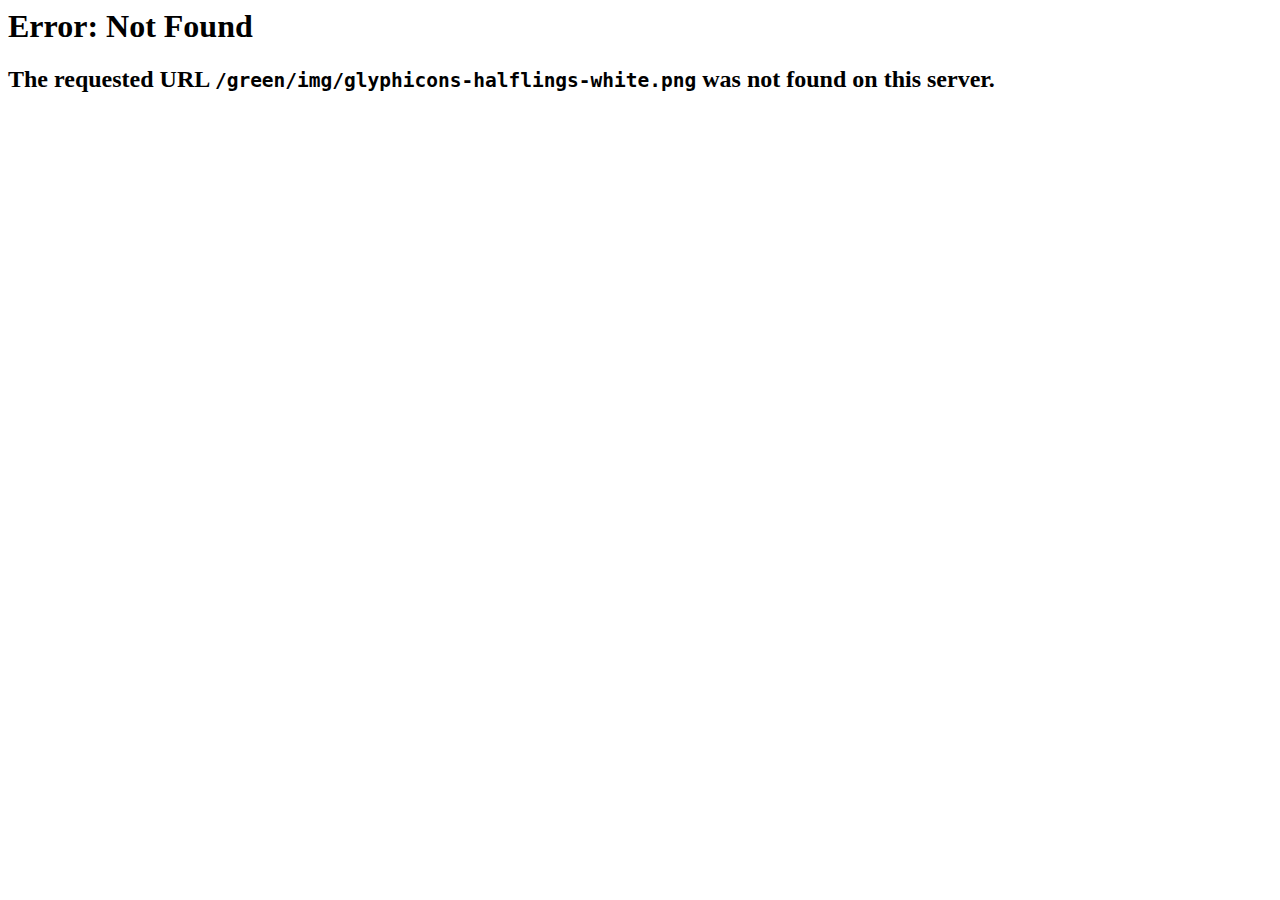
<file: img/glyphicons-halflings-white.html>
<html><head>
<meta http-equiv="content-type" content="text/html;charset=utf-8">
<title>404 Not Found</title>
</head>
<body text=#000000 bgcolor=#ffffff>
<h1>Error: Not Found</h1>
<h2>The requested URL <code>/green/img/glyphicons-halflings-white.png</code> was not found on this server.</h2>
<h2></h2>
</body></html>
</file>
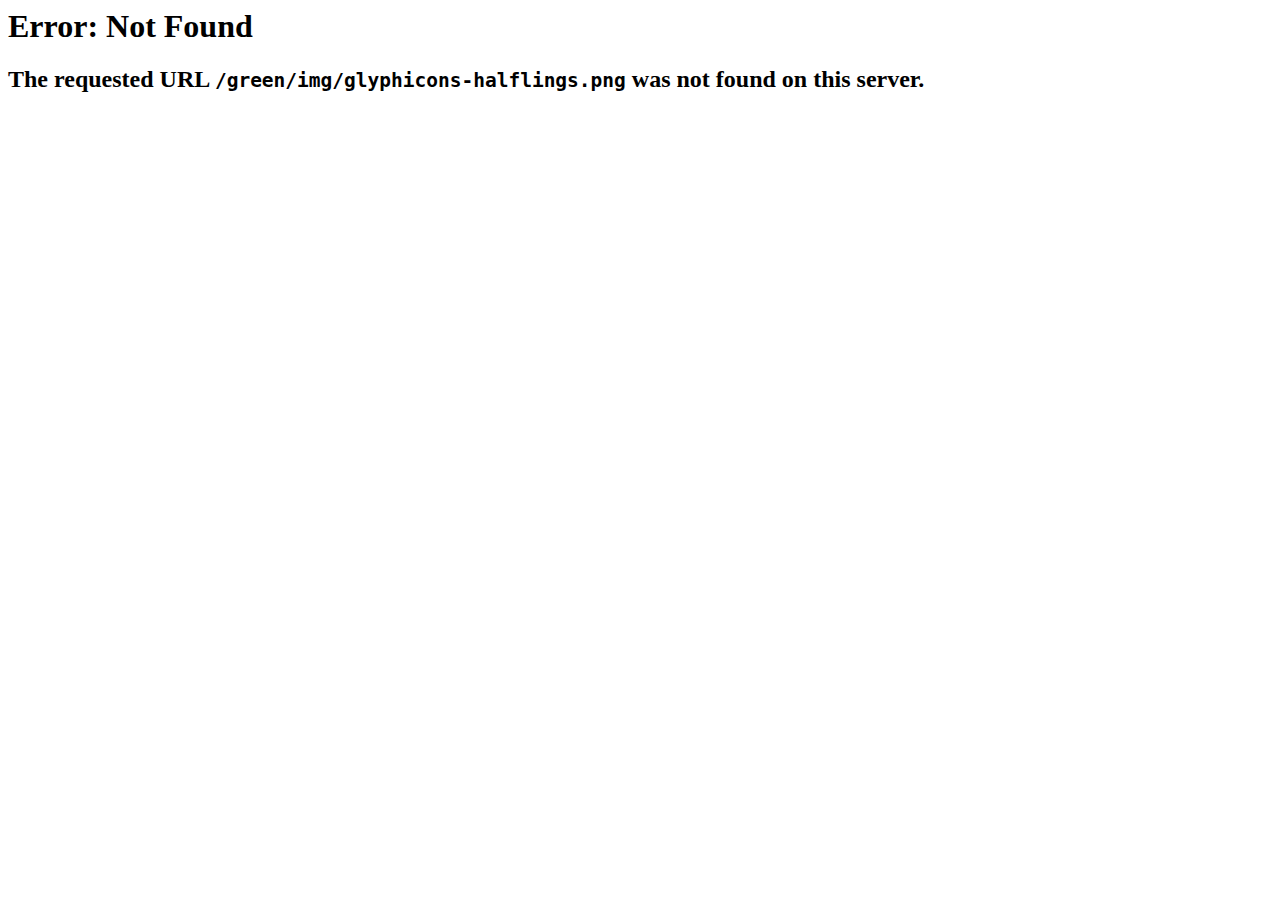
<file: img/glyphicons-halflings.html>
<html><head>
<meta http-equiv="content-type" content="text/html;charset=utf-8">
<title>404 Not Found</title>
</head>
<body text=#000000 bgcolor=#ffffff>
<h1>Error: Not Found</h1>
<h2>The requested URL <code>/green/img/glyphicons-halflings.png</code> was not found on this server.</h2>
<h2></h2>
</body></html>
</file>
<file: css/style.css>
@charset "utf-8";
/* CSS Document */


/* --------------------------------------------------------
VISION - html responsive template
psd design: http://themeforest.net/user/miciana1417
psd to html: http://themeforest.net/user/rayoflightt
----------------------------------------------------------*/
/* -----------------------------------------------------------
CONTENTS:
html5 and responsive content
reset
general
first section
second section
third section
blog

------------------------------------------------------------*/


/******html5 and responsive content******/

/* HTML5 styles */
header, nav, article, section, aside, footer {display: block;} 
/* HTML5 styles-end */

img{max-width: 100%; width:auto}
img{ -ms-interpolation-mode: bicubic; }
img, embed, object, video, iframe {
	max-width: 100%
}

/******html5 and responsive content end******/

/********* reset *********/

a {
  color: #2298ea;
  text-decoration: none;
  -webkit-transition: all .3s ease-out;
  -moz-transition: all .3s ease-out;
  -ms-transition: all .3s ease-out; 
  -o-transition:  all .3s ease-out;  
  transition: all .3s ease-out;
}
a:hover,
a:focus {
  color: #268771;
    text-decoration:none;
}


a:link, a:visited{ 
outline:none;
}
ul, ol { 
line-height:1;
margin: 0 0 22px 0;  
padding:0;
list-style:none;
}

ul li, ol li{ 
margin-bottom:10px;
padding:0; 
list-style:none;
font-size:13px;
}

.liststyle1 ul li{ 
list-style:square;
font-size:13px;
}


h1, h2, h3, h4, h5, h6 {
color:#3a3a3;
font-family:"lato", arial, san-serif;
font-weight:bold;
}


p{
color:#3a3a3a;
font-size:13px;
font-family: arial, san-serif;
line-height:1.6;
margin:0 0 21px 0;
}



blockquote{
margin:0 0 21px 0;
padding:21px 20px;
}

blockquote p{
margin:0;
}

.blockqoute1{
margin:0 20px 21px 10px;
padding:0 20px 0 10px;
border:none;

}

.blockqoute1 p{
margin:0;
padding:20px;
font-size:17px;
font-style:italic;
}

.right{ 
float:right;
}
/********* reset end *********/

.hideondesk{
display:none;
}
.hideonmobile{
display:block;
}


/******general******/

body{
background:#fff;
line-height:1.6;
color:#555555;
font-size:13px;
font-family:"arial",  san-serif;
/* padding-top:80px; */

}


.bodywrapperfirst{
width:100%;
float:left;
background:#fff;
position:relative;
z-index:100;
}

.btn{
padding:0;
width:20px;
height:20px;
}

.btn-navbar{
padding:0;
width:40px;
height:40px;
background:transparent url(../images/btn-navbar.png) top left no-repeat;
border:#fff 2px solid;
box-shadow:none;
border-radius:0;
-moz-border-radius:0;
-webkit-border-radius:0;
}
.btn-navbar:hover{
padding:0;
width:40px;
height:40px;
background:transparent url(../images/btn-navbar.png) top left no-repeat;
border:#fff 2px solid;
box-shadow:none;
border-radius:0;
-moz-border-radius:0;
-webkit-border-radius:0;
}


/******general end******/


/******first section******/

.underslider{
background:#1a1a1a;
text-align:center;
padding:20px 0 0 0;
}


.underslider p{
font-family:"lato";
font-size:24px;
color:#fff;
margin-right:20px;margin-left:20px;
}

.underslider a.button1:link, .underslider a.button1:visited{
display:inline-block;
color:#fff;
font-family:"lato";
font-size:24px;
text-transform:uppercase;
line-height:0;
margin-bottom:21px;
}

.underslider a.button1:hover{
color:#2298ea;
}


/***button 3d***/


.ch-grid:after,
.ch-item:before {
    content: '';
    display: table;
}
 
.ch-grid:after {
    clear: both;
}
 
.ch-grid li {line-height:1;
   width: 240px;
    height: 63px;
margin:0;
    display: inline-block;

}


.ch-item {
 width: 100%;
	height: 100%;
	
	position: relative;
	
	-webkit-perspective: 900px;
	-moz-perspective: 900px;
	-o-perspective: 900px;
	-ms-perspective: 900px;
	perspective: 900px;
}

.ch-info{
position: absolute;
	width: 100%;
	height: 100%;
	-webkit-transform-style: preserve-3d;
	-moz-transform-style: preserve-3d;
	-o-transform-style: preserve-3d;
	-ms-transform-style: preserve-3d;
	transform-style: preserve-3d;
}


.ch-info > div {
border:1px solid #fff;
    display: block;
	position: absolute;
	width: 100%;
	height: 100%;
	
	background-position: center center;
	-webkit-transition: all 0.4s linear;
	-moz-transition: all 0.4s linear;
	-o-transition: all 0.4s linear;
	-ms-transition: all 0.4s linear;
	transition: all 0.4s linear;
	-webkit-transform-origin: 50% 0%;
	-moz-transform-origin: 50% 0%;
	-o-transform-origin: 50% 0%;
	-ms-transform-origin: 50% 0%;
	transform-origin: 50% 0%;
}


.ch-info .ch-info-back {
    -webkit-transform: translate3d(0,0,-100px) rotate3d(1,0,0,90deg);
	-moz-transform: translate3d(0,0,-100px) rotate3d(1,0,0,90deg);
	-o-transform: translate3d(0,0,-100px) rotate3d(1,0,0,90deg);
	-ms-transform: translate3d(0,0,-100px) rotate3d(1,0,0,90deg);
	transform: translate3d(0,0,-100px) rotate3d(1,0,0,90deg);
	
	opacity: 0;
}



.ch-item:hover .ch-info-front {
	-webkit-transform: translate3d(0,80px,0) rotate3d(1,0,0,-90deg);
	-moz-transform: translate3d(0,80px,0) rotate3d(1,0,0,-90deg);
	-o-transform: translate3d(0,80px,0) rotate3d(1,0,0,-90deg);
	-ms-transform: translate3d(0,80px,0) rotate3d(1,0,0,-90deg);
	transform: translate3d(0,80px,0) rotate3d(1,0,0,-90deg);
	opacity: 0;
}

.ch-item:hover .ch-info-back {border:1px solid #2298ea;
	-webkit-transform: rotate3d(1,0,0,0deg);
	-moz-transform: rotate3d(1,0,0,0deg);
	-o-transform: rotate3d(1,0,0,0deg);
	-ms-transform: rotate3d(1,0,0,0deg);
	transform: rotate3d(1,0,0,0deg);
	opacity: 1;
}



.button1 .button1inner {
display:inline-block;
position:relative;
padding:21px 21px 5px 21px;
font-size:21px;

  -webkit-transition: all .5s ease-out;
  -moz-transition: all .5s ease-out;
  -ms-transition: all .5s ease-out; 
  -o-transition: all .5s ease-out;  
  transition: all .5s ease-out;
}
.button1 .button1inner:before {
content: "";
display:block;
position: absolute;
left: 5%;
bottom: 0;
z-index:1;
width: 90%;
height: 10%;
}


/*** button 3d end ***/




.aboutleftwrapper{
width:50%;
float:left;
position:relative;
z-index:0;
}


.aboutleft1{
background:#cbc6c2  right top repeat-y;
width:100%;
height:300px;
}

.aboutleft1 h4{
font-weight:100;
text-align:right;
margin-top:0;
padding-top:80px;
padding-right:200px;
margin-right:40px;
font-size:60px;
text-transform:uppercase;
line-height:1.2;
background:#cbc6c2 url(../images/arrowrightblack.png) right bottom no-repeat;
}


.aboutleft1 span{
font-weight:700;
margin-right:135px;
}


.aboutleft2{
background:#2298ea right bottom repeat-x;
width:100%;
height:300px;
}

.aboutleft2 h4{
font-weight:100;
color:#fff;
text-align:right;
margin-top:0;
padding-top:80px;
padding-right:100px;
margin-right:40px;
font-size:60px;
text-transform:uppercase;
line-height:1.2;
background: url(../images/arrowdownwhite.png) right bottom no-repeat;
}
.aboutleft2 span{
font-weight:700;
margin-right:135px;
}


.aboutrightwrapper{
width:50%;
float:left;
height:520px;
background:#3a3a3a;
padding-top:80px;
}

.aboutrightwrapper p{
padding:0 40px 0 40px;
color:#cbc6c2;
font-size:18px;
max-width:420px;
}
.aboutrightwrapper span{
text-transform:uppercase;
}

.teamcolumn {
margin-top:80px;
margin-bottom:80px;
width:300px;
max-width:300px;
height:294px;
background:#3a3a3a;
}


.teamcolumn img{
float:left;
}

.teamcolumnicons {
width:63px;
height:auto;
float:left;
}


.teamcolumn a.twitter:link, .teamcolumn a.twitter:visited{
width:100%;
height:59px;
float:right;
display:block;
background: url(../images/twittericon.png) center center no-repeat;
}

.teamcolumn a.twitter:hover{
background:#2298ea url(../images/twittericon.png) center center no-repeat;
}
.teamcolumn a.facebook:link, .teamcolumn a.facebook:visited{
float:right;
display:block;
width:100%;
height:59px;
background:url(../images/facebookicon.png) center center no-repeat;
}

.teamcolumn a.facebook:hover{
background:#2298ea url(../images/facebookicon.png) center center no-repeat;
}

.teamcolumn a.googleplus:link, .teamcolumn a.googleplus:visited{
float:right;
display:block;
width:100%;
height:59px;
background:url(../images/googleplusicon.png) center center no-repeat;
}

.teamcolumn a.googleplus:hover{
background:#2298ea url(../images/googleplusicon.png) center center no-repeat;
}

.teamcolumn a.mail:link, .teamcolumn a.mail:visited{
float:right;
display:block;
width:100%;
height:59px;
background:url(../images/mailicon.png) center center no-repeat;
}

.teamcolumn a.mail:hover{
background:#2298ea url(../images/mailicon.png) center center no-repeat;
}
.teamcolumndown{
background:#2298ea;
height:70px;
float:left;
width:100%;
margin-top:-3px;
}

.teamcolumndown p{
font-size:18px;
font-family:lato;
text-transform:uppercase;
padding-top:20px;
margin-left:20px;
}

.teamcolumndown span{
text-transform:none;
padding-left:20px;
}


.misionpart{
width:100%;
background:#fff;
position:relative;
z-index:100;
}

.misionpartleft{
width:50%;
float:left;
background:#3a3a3a;
}

.misionpartleftinner{
float:right;
max-width:480px;
}


.misionpartleftinner h4{
float:left;
font-weight:100;
color:#fff;
padding-top:80px;
font-size:36px;
text-transform:uppercase;
width:100%;
line-height:1.2;
}
.misionpartleftinner span{
font-weight:700;
}

.misionpartleftinner p{
font-size:18px;
color:#fff;
margin-right:30px;
margin-bottom:80px;
}


.misionpartright{
width:50%;
float:left;
background:#2298ea;
}

.misionpartrightinner{
float:left;
max-width:500px;
}


.misionpartrightinner h4{

font-weight:100;
color:#fff;
padding-top:80px;
font-size:36px;
text-transform:uppercase;
line-height:1.2;
margin-left:40px;
display:block;
}
.misionpartrightinner span{
font-weight:700;
}

.misionpartrightinner p{
font-size:18px;
color:#fff;
margin-left:40px;
margin-bottom:80px;
}


/* testimonials */


.testimonialswrapper{
width:100%;
background:#f2efe5;

}


.testimonials{
margin-top:80px;
margin-bottom:80px;
min-height:270px;

}


#testimonials blockquote{
border:none;
margin:0;
padding:0;
}
#testimonials blockquote cite{
background:#1a1a1a url(../images/quote.png) right top no-repeat;
border:none;
width:480px;
float:left;
padding:0 ;
height:260px;
font-weight:normal;
font-size:17px;
color:#333333;
font-style:normal;
line-height:1.6;
position:relative;
}

#testimonials blockquote cite:before
{
	content: ' ';
	position: absolute;
	width: 0;
	height: 0;
	right: -20px;
	top: 12%;
	border-width: 35px 0 35px 35px ; 
	border-style:solid;
	border-color:  transparent #1a1a1a transparent #1a1a1a;


}



.testimonialtext{
float:right;
width:46%;
}

.testimonialtext h4{
text-transform:uppercase;
margin-top:20px;
font-size:24px;
font-weight:400;
}

.testimonialtext span{
text-transform:none;
padding-left:10px;
font-size:18px;
font-weight:400;
}
.testimonialtext p{
font-size:18px;
line-height:1.6;
margin-top:40px;
}
.testimonialnav{
margin-top:170px;
margin-bottom:0;
float:right;
margin-right:47%;
z-index:200;
position:relative;
}
.testimonialnav #next{
width:35px;
margin-right:50px;
height:44px;

float:left;
background: url(../images/testimonialsnav.png) right center no-repeat;
}

.testimonialnav #prev{
width:35px;
height:44px;

float:left;
background: url(../images/testimonialsnav.png) left center no-repeat;;
margin-right:5px;
}

/* testimonials end*/




/******first section end******/


/******second section******/

.scrollwrapper{
margin:20px auto;
width:180px;
}


.scroll1{
float:left;
height:80px;
width:80px;
border:#fff 1px solid;
margin-right:6px;
cursor:pointer;
display:inline-block;
background: url(../images/scroll1.png) top center no-repeat;
 -webkit-transition: all .3s ease-out;
  -moz-transition: all .3s ease-out;
  -ms-transition: all .3s ease-out; 
  -o-transition:  all .3s ease-out;  
  transition: all .3s ease-out;
}

.scroll1:hover{
border:#2298ea 1px solid;
background: url(../images/scroll1.png) bottom center no-repeat;
}


.scroll2{
float:left;
height:80px;
width:80px;
border:#fff 1px solid;
cursor:pointer;
display:block;
margin-left:6px;
background: url(../images/scroll2.png) bottom center no-repeat;
 -webkit-transition: all .3s ease-out;
  -moz-transition: all .3s ease-out;
  -ms-transition: all .3s ease-out; 
  -o-transition:  all .3s ease-out;  
  transition: all .3s ease-out;
}


.scroll2:hover{
border:#2298ea 1px solid;
background: url(../images/scroll2.png) top center no-repeat;
}


.image-grid {
margin-top:42px;
margin-bottom:42px;
}


.scroll3{
float:left;
height:80px;
width:80px;
border:#fff 1px solid;
margin-right:6px;
cursor:pointer;
display:inline-block;
background: url(../images/scroll1.png) top center no-repeat;
 -webkit-transition: all .3s ease-out;
  -moz-transition: all .3s ease-out;
  -ms-transition: all .3s ease-out; 
  -o-transition:  all .3s ease-out;  
  transition: all .3s ease-out;
}

.scroll3:hover{
border:#2298ea 1px solid;
background: url(../images/scroll1.png) bottom center no-repeat;
}


.scroll4{
float:left;
height:80px;
width:80px;
border:white 1px solid;
cursor:pointer;
display:inline-block;
margin-left:6px;
background: url(../images/scroll2.png) bottom center no-repeat;
 -webkit-transition: all .3s ease-out;
  -moz-transition: all .3s ease-out;
  -ms-transition: all .3s ease-out; 
  -o-transition:  all .3s ease-out;  
  transition: all .3s ease-out;
}


.scroll4:hover{
border:#2298ea 1px solid;
background: url(../images/scroll2.png) top center no-repeat;
}

.bodywrapperinner1{
background:#1a1a1a;
width:100%;
height:120px;
float:left;
}
.bodywrapperinner2{
background:#1a1a1a;
width:100%;
height:100px;
float:left;
margin-bottom:42px;
}


.servicesrightwrapper{
width:50%;
float:left;
position:relative;
z-index:0;
}


.servicesright1{
background:#cbc6c2 url(../images/aboutleft1.png) left top repeat-y;
width:100%;
height:300px;
}

.servicesright1 h4{
font-weight:100;
max-width:250px;
margin-right:40px;
text-align:right;
margin-top:0;
padding-top:80px;
padding-left:170px;
margin-left:40px;
font-size:60px;
text-transform:uppercase;
line-height:1.2;
background:#cbc6c2 url(../images/arrowleftblack.png) left bottom no-repeat;
}

.servicesright1 span{
margin-left:-20px;
font-weight:700;
}




.servicesright2{
background:#2298ea  left bottom repeat-x;
width:100%;
height:300px;
}

.servicesright2 h4{
font-weight:700;
max-width:250px;
color:#fff;
text-align:right;
margin-top:0;
padding-top:80px;
padding-left:90px;
margin-left:40px;
font-size:60px;
text-transform:uppercase;
line-height:1.2;
background: url(../images/arrowdownwhite.png) left bottom no-repeat;
}

.servicesright2 span{
font-weight:100;
margin-left:200px;
}



.servicesleftwrapper{
width:50%;
float:left;
height:580px;
background:#3a3a3a;
padding-top:20px;
}

.servicesleftwrapper p{
padding:0 40px 0 40px;
color:#cbc6c2;
font-size:18px;
max-width:500px;
}
.servicesleftwrapper span{
text-transform:uppercase;
}



.serviceicons{
max-width:500px;
margin-right:0px;
float:right;
}


.serviceiconsinner{
background:#1a1a1a;
width:220px;
height:270px;
float:right;
margin-right:20px;
margin-bottom:20px;
 -webkit-transition: all .3s ease-out;
  -moz-transition: all .3s ease-out;
  -ms-transition: all .3s ease-out; 
  -o-transition:  all .3s ease-out;  
  transition: all .3s ease-out;
}

.serviceiconsinner:hover{
background:#2298ea;
}

.serviceiconsinner h4{
text-transform:uppercase;
text-align:center;
color:#cbc6c2;
}


.serviceicon1{
margin:90px auto 20px auto;
width:136px;
height:106px;
background: url(../images/serviceicon1.png) center center no-repeat;
}

.serviceicon2{
margin:90px auto 20px auto;
width:136px;
height:106px;
background: url(../images/serviceicon2.png) center center no-repeat;
}

.serviceicon3{
margin:90px auto 20px auto;
width:136px;
height:106px;
background: url(../images/serviceicon3.png) center center no-repeat;
}


.serviceicon4{
margin:90px auto 20px auto;
width:136px;
height:106px;
background: url(../images/serviceicon4.png) center center no-repeat;
}



/******second section end******/


/******third section end******/



.blogpart{
width:100%;
background:#fff;
position:relative;
z-index:100;
}

.blogpartleft{
width:50%;
float:left;
background:#3a3a3a;
}

.blogpartleftinner{
float:right;
max-width:480px;
}


.blogpartleftinner h4{
float:left;
font-weight:100;
color:#fff;
padding-top:80px;
font-size:36px;
text-transform:uppercase;
width:100%;
line-height:1.2;
}
.blogpartleftinner span{
font-weight:700;
}

.blogpartleftinner p{
font-size:18px;
color:#fff;
margin-right:30px;
margin-bottom:80px;
}


.blogpartright{
width:50%;
float:left;
background:#2298ea;
}

.blogpartrightinner{
float:left;
width:400px;
}


.blogpartrightinner h4{
float:left;
font-weight:100;
color:#fff;
padding-top:80px;
font-size:36px;
text-transform:uppercase;
width:100%;
line-height:1.2;
margin-left:40px;
}
.blogpartrightinner span{
font-weight:700;
}

.blogpartrightinner p{
font-size:18px;
color:#fff;
margin-left:40px;
margin-bottom:80px;
}








.contactleft1{
background:#cbc6c2 url(../images/aboutleft1.png) right top repeat-y;
width:100%;
height:300px;
}

.contactleft1 h4{
font-weight:100;
text-align:right;
margin-top:0;
padding-top:80px;
padding-right:150px;
margin-right:40px;
font-size:60px;
text-transform:uppercase;
line-height:1.2;
background:#cbc6c2 url(../images/arrowrightblack.png) right bottom no-repeat;
}
.contactleft1 span{
font-weight:700;
margin-right:130px;
}


.contactleft2{
background:#2298ea right bottom repeat-x;
width:100%;
height:300px;
}

.contactleft2 h4{
font-weight:100;
color:#fff;
text-align:right;
margin-top:0;
padding-top:80px;
padding-right:280px;
margin-right:40px;
font-size:60px;
text-transform:uppercase;
line-height:1.2;
background: url(../images/arrowdownwhite.png) right bottom no-repeat;
}
.contactleft2 span{
font-weight:700;
margin-right:-110px;
}



.icons{
margin-top:80px;
margin-left:40px;

}

.icons a:hover{
width:100px;
height:100px;
background:#2298ea;
float:left;
margin-right:10px;
}




.icons .twittericon{margin-bottom:10px;
width:100px;
height:100px;
float:left;
margin-right:10px;
background:#1a1a1a url(../images/twittericonbig.png) center center no-repeat;
}
.icons .twittericon:hover{
background:#4099FF url(../images/twittericonbig.png) center center no-repeat;
}

.icons .facebookicon{margin-bottom:10px;
width:100px;
height:100px;
float:left;
margin-right:10px;
background:#1a1a1a url(../images/facebookiconbig.png) center center no-repeat;
}
.icons .facebookicon:hover{
background:#3B5998 url(../images/facebookiconbig.png) center center no-repeat;
}
.icons .googleplusicon{margin-bottom:10px;
width:100px;
height:100px;
float:left;
margin-right:10px;
background:#1a1a1a url(../images/googleplusiconbig.png) center center no-repeat;
}
.icons .googleplusicon:hover{
background:#F90101 url(../images/googleplusiconbig.png) center center no-repeat;
}

.icons .linkedinicon{margin-bottom:10px;
width:100px;
height:100px;
float:left;
margin-right:10px;
background:#1a1a1a url(../images/linkediniconbig.png) center center no-repeat;
}
.icons .linkedinicon:hover{
background:#4875B4 url(../images/linkediniconbig.png) center center no-repeat;
}




/******third section end******/




/******fourth section******/



.mapwrapper{
background:#2298ea;
width:100%;
height:auto;
padding-bottom:0px;
text-align:center;
}

.mapwrapper a{
color:#fff;
}
.mapwrapper p.bottomtext{
color:#fff;
font-size:18px;
text-align:center;
margin-top:42px;
padding-bottom:21px;
}
.map {
width:100%;
height:630px;
position:relative;
}



.map iframe{
width:100%;
height:630px;
border:none;
}


@media (orientation:portrait) and (max-width: 1000px) {
.map iframe{
display:none;
}
.map a{
display:none;
}


}



.bottom{
margin:0 auto;
width:100%;
height:200px;
background:#1a1a1a;
}


.bottomtext1 p{
color:#fff;
font-size:18px;
text-align:center;
margin-top:21px;
float:none;
}


.scrollwrapperbottom .scroll1{

margin:20px auto 0 auto;
display:block;
float:none;
}

/*for contact form*/

.contactform .container{
max-width:940px;
}
.contactform .row{
max-width:940px;
}
.contactform .span12{
max-width:940px;
}

.contactforminner{
position:absolute;
top:80px;
}

.comment1 input{
border-radius:0;
-webkit-border-radius:0;
-moz-border-radius:0;
margin-bottom:21px;
width:45%;
padding-left:2%;
float:left;
margin-right:2%;
color:#333333;
border:none;
box-shadow:none;
background:#fff;
height:70px;
font-family:lato;
font-size:18px;
text-transform:Uppercase;
}
.comment1 input:focus{
box-shadow:none;
}
.comment2 input{
border-radius:0;
-webkit-border-radius:0;
-moz-border-radius:0;
margin-bottom:21px;
width:46%;
padding-left:2%;
float:left;
color:#333333;
border:none;
box-shadow:none;
background:#fff;
height:70px;
font-family:lato;
font-size:18px;
text-transform:Uppercase;
}
.comment2 input:focus{
box-shadow:none;
}

.textarea textarea{
border-radius:0;
-webkit-border-radius:0;
-moz-border-radius:0;
width:96%;
padding-left:2%;
padding-top:2%;
height:250px;
float:left;
margin-bottom:21px;
color:#333333;
font-family:lato;
font-size:18px;
border:none;
box-shadow:none;
background:#fff;
text-transform:Uppercase;
}


.buttoncontact {
margin:0 auto ;
display:block;
max-width:220px;
}


.buttoncontact input{
margin-top:21px;
width:100%;
height:60px;
font-size:24px;
font-family:lato;
color:#fff;
background: transparent;
border:#fff 2px solid;
box-shadow:none;
text-transform:uppercase;
  -webkit-transition: height 0.35s ease;
     -moz-transition: height 0.35s ease;
       -o-transition: height 0.35s ease;
          transition: height 0.35s ease;
}



#main ::-webkit-input-placeholder { color:#333333; }
#main ::-moz-placeholder { color:#333333; } 
#main :-ms-input-placeholder { color:#333333; } 
#main :input:-moz-placeholder { color:#333333; }

/***contact form end***/



/******fourth section end******/




/******blog******/
.bloghomebackground{
background:#353535;
}
.bloghomeright{
float:left;
max-width:520px;
}

.bloghomeright h4{
float:left;
font-weight:100;
color:#fff;
padding-top:80px;
font-size:36px;
text-transform:uppercase;
width:100%;
line-height:1.2;
}
.bloghomeright span{
font-weight:700;
}

.bloghomeright p{
font-size:18px;
color:#fff;
margin-right:40px;
margin-left:40px;
margin-bottom:80px;
}



.bloghomeright h5{
text-transform:uppercase;
margin-left:40px;
font-size:18px;
font-family:arial;
color:#fff;
margin-bottom:30px;
}
.bloghomerightimgwrapper{
margin-left:40px;
margin-top:80px;
margin-bottom:30px;
background:#353535;
width:420px;
height:238px;
}

.bloghomerightimgwrapperleft{
float:left;
width:110px;

}

.bloghomerightimgwrapperleft a:link, .bloghomerightimgwrapperleft a:visited{
font-size:24px;
color:#cbc6c2;
text-align:center;
margin-left:20px;
text-transform:uppercase;
font-weight:700;
}
.bloghomerightimgwrapperleft a:hover{
color:#2298ea;
}

.blogdatehome{
padding: 0;
background:#cbc6c2;
float:left;
text-align:center;
margin-bottom:42px;
max-width:120px;
}

.blogdatehome p{
text-align:center;
margin-bottom:21px;
display:inline-block;
float:none;
color:#353535;
font-weight:700;
font-size:30px;
font-family:lato;
text-transform:uppercase;
line-height:1.3;
margin-top:20px;
margin-left:20px;
}
.blogdatehome span {
font-weight:400;
}


.bloghomerightimgwrapperright {
float:right;
}

.visitourblogbutton a:link, .visitourblogbutton a:visited{
margin-bottom:80px;
font-size:18px;
text-transform:uppercase;
font-weight:400;
padding:15px 20px;
display:block;
max-width:180px;
text-align:center;
border:#fff solid 1px;
color:#fff;
}

.visitourblogbutton a:hover{
border:#2298ea solid 1px;
color:#2298ea;
}



.blogwrapper .container{
max-width:940px;
}
.blogwrapper .span12{
max-width:940px;
}

.blogwrapper .span6{
max-width:440px;
}

.blogwrapper .span4{
max-width:290px;
}


/**blog page**/

.blogheadline{
width:100%;
background:#353535;
padding:80px 0;
margin-bottom:80px;
}
.blogheadline h3{
font-size:60px;
font-weight:700;
color:#fff;
text-align:center;
text-transform:uppercase;
line-height:1.6;
}

.blogheadlinesmall{
width:100%;
background:#353535;
padding:60px 0;
margin-bottom:60px;
margin-top:80px;
}


.blogheadlinesmall h4{
font-size:36px;
font-weight:700;
color:#fff;
text-align:center;
text-transform:uppercase;
line-height:1.6;
}


.blogcomment {
margin-bottom:42px;
}

.blogpost {
margin-bottom:80px;
}

.blogpost .container{
max-width:940px;
}

.blogpost .row{
max-width:940px;
}

.blogpost .span12{
max-width:940px;
}


.blogpost .span6{
max-width:440px;
}

.blogpost .span4{
max-width:290px;
}


.blogpost h3{
text-transform:uppercase;
font-size:36px;
}
.blogpost span{
font-weight:400;
font-size:18px;
padding-left:20px;
}

.blogpost .author{
padding:25px 60px;
font-size:18px;
text-transform:uppercase;
text-align:center;
display:inline-block;
background:#2298ea;
margin-right:10px;
margin-top:18px;
margin-bottom:21px;
float:left;

}

.blogpost a.author:link, .blogpost a.author:visited{
color:#fff;
}


.blogpost .comment{
padding:25px 60px;
font-size:18px;
text-transform:uppercase;
text-align:center;
display:inline-block;
background:#353535;
margin-top:18px;
margin-bottom:21px;
float:left;

}

.blogpost a.comment:link, .blogpost a.comment:visited{
color:#fff;
}

.blogpost p{
font-size:18px;
margin-top:32px;
}

.blogpost blockquote{
padding:20px 30px;
border-left:3px solid #2298ea;
margin-top:21px;
margin-bottom:21px;
text-transform:uppercase;
font-family:lato;
font-size:18px;
font-weight:700;
}

.blogcomment img{
float:left;
display:inline-block;
margin-right:25px;
}

.blogcomment h4{
font-size:24px;
font-transform:uppercase;
margin-top:21px;
display:inline-block;
}

.blogcomment span{
font-weight:400;
font-size:18px;
font-transform:uppercase;
padding-left:20px;
}


a.commentreply:link, a.commentreply:visited{
padding:15px 40px;
font-size:18px;
text-transform:uppercase;
text-align:center;
display:inline;
float:right;
line-height:1;
margin-bottom:21px;
color:#353535;
border:#353535 1px solid;
}

a.commentreply:hover{
color:#2298ea;
border:#2298ea 1px solid;
}



.blogsliderwrapper .container{
max-width:940px;
}

.blogsliderwrapper .row{
max-width:940px;
}

.blogsliderwrapper .span12{
max-width:940px;
}


.blogsliderwrapper .span6{
max-width:440px;
}

.blogsliderwrapper .span4{
max-width:290px;
}

.bxslider  {
background:#353535;
margin-bottom:60px;
position:relative;
}

.bxsliderimg{
width:75%;
float:right;
background:#353535;
margin:0;padding:0;
}

/* DIRECTION CONTROLS (NEXT / PREV) */
.bx-wrapper  {
position:relative;
}

.bx-wrapper .bx-prev {
position:absolute;
left:-21%;
bottom:17%;	
width:28px;
height:43px;
 text-indent: 100%;
    white-space: nowrap;
    overflow: hidden;
background: url(../images/prevslider.png) center center no-repeat;
}

.bx-wrapper .bx-next {
position:absolute;
left:-14%;
bottom:17%;
width:28px;
height:43px;
 text-indent: 100%;
    white-space: nowrap;
    overflow: hidden;
background: url(../images/nextslider.png) center center no-repeat;			
}

.blogdateslider{
width:25%;
padding:43px 0;
background:#2298ea;
float:left;
text-align:center;
margin-bottom:0;
}

.blogdateslider p{
text-align:center;
margin-bottom:0;
color:#fff;
font-weight:700;
font-size:48px;
font-family:lato;
text-transform:uppercase;
line-height:1.3;
}
.blogdateslider span {
font-weight:400;
}



.blogbuttonmore {
float:left;
width:25%;
height:100%;

}

.blogbuttonmore a:link, .blogbuttonmore a:visited{
position:absolute;
bottom:13%;
font-size:48px;
color:#fff;
font-weight:700;
left:5%;
text-transform:uppercase;
display:block;
}
.blogbuttonmore a:hover{
color:#2298ea;
}




.bottomblog .container{
max-width:940px;
}

.bottomblog .row{
max-width:940px;
}

.bottomblog .span12{
max-width:940px;
}


.blogsliderwrapper .span6{
max-width:440px;
}

.blogsliderwrapper .span4{
max-width:290px;
}


.bottomblog{
width:100%;
height:120px;
background:#2298ea;
}
.bottomblog a:link, .bottomblog a:visited{
border:#353535 1px solid;
padding:20px 25px;
font-size:24px;
line-height:1;
color:#353535;
margin-top:30px;
float:right;
margin-left:10px;
}
.bottomblog a:hover{
border:#fff 1px solid;
color:#fff;
}




.blogpostone {
margin-bottom:84px;
}


.blogpostone .comment1 input{
background:#2298ea;
}

.blogpostone .comment2 input{
background:#2298ea;
}

.blogpostone .textarea textarea{
background:#2298ea;
}

.blogpostone .buttoncontact input{
border:#2298ea 2px solid;
color:#2298ea;
  -webkit-transition: height 0.35s ease;
     -moz-transition: height 0.35s ease;
       -o-transition: height 0.35s ease;
          transition: height 0.35s ease;
}
.blogpostone .buttoncontact input:hover{
}
</file>
<file: css/media.css>
@media only screen and (min-width: 1200px)
{

.teamcolumns {
margin:0 auto;
max-width:1024px;
}

.sliderwrapper {
margin:0 auto;
width:100%;
}

.testimonialswrapper .span12{
width:940px;
margin-left:auto;
margin-right:auto;
float:none;
}

.testimonialnav{
margin-right:49%;
}



}




@media only screen and (max-width: 1200px)
{




.blogpartleftinner{

}


.blogpartleftinner h4{
float:left;
font-weight:100;
color:#fff;
padding-top:80px;
font-size:36px;
text-transform:uppercase;
width:100%;
line-height:1.2;
margin-left:0px;
}
.blogpartleftinner span{
font-weight:700;
}

.blogpartleftinner p{
font-size:18px;
color:#fff;
margin-right:30px;
margin-left:0px;
margin-bottom:80px;
}



}




@media only screen and (max-width: 1000px)
{







.visitourblogbutton a:link, .visitourblogbutton a:visited{
margin-left:40px;
}



.og-grid li.og-expanded > a::after {
display:none;
}

}


@media only screen and (max-width: 980px)
{

.hideonmobile1{
display:none;
}


.blogpartleftinner{
max-width:100%;
}


.hideondesk{
display:block;
}
.hideonmobile{
display:none;
}



.bottomblog{
width:auto;
padding-right:20px;
}

.bottomblog a:link, .bottomblog a:visited{

}



.bloghomeright p.date{
margin-left:20px;
}


.bloghomeright p{
margin-left:0;
}

.bloghomeright h5{
margin-left:0;
}

.bloghomerightimgwrapper{
margin-left:0px;
}



.misionpartleft{
width:100%;
}
.misionpartright{
width:100%;
}

.misionpartleftinner{
float:left;
width:100%;
}
.misionpartrightinner{
float:left;
width:auto;
}
.misionpartrightinner h4{
margin-left:0px;
}
.misionpartrightinner p{
margin-left:0px;
}



.serviceicons{
max-width:100%;
width:100%;
}


.serviceiconsinner{
width:100%;
padding:40px 0;
height:auto;
}

.servicesleftwrapper .serviceicons{
margin-right:auto;
margin-left:auto;
float:none;
}


.serviceicon1{
margin:20px auto 20px auto;
width:136px;
height:106px;
background: url(../images/serviceicon1.png) center center no-repeat;
}

.serviceicon2{
margin:20px auto 20px auto;
width:136px;
height:106px;
background: url(../images/serviceicon2.png) center center no-repeat;
}

.serviceicon3{
margin:20px auto 20px auto;
width:136px;
height:106px;
background: url(../images/serviceicon3.png) center center no-repeat;
}


.serviceicon4{
margin:20px auto 20px auto;
width:136px;
height:106px;
background: url(../images/serviceicon4.png) center center no-repeat;
}




.teamcolumn {float:none;
margin:40px auto;
}

.icons {
margin-left:0;
}


.aboutleftwrapper{
width:100%;
float:left;
}



.aboutleft1{
float:left;
background:#cbc6c2 url(../images/aboutleft1.png) right bottom repeat-x;
width:100%;
height:300px;
text-align:center;
}

.aboutleft1 h4{
text-align:center;
margin-top:0;
padding-top:80px;
padding-right:0;
margin-right:0px;
background:#cbc6c2;
}


.aboutleft2{
float:center;
background:#31ad91 url(../images/aboutleft2.png) right bottom repeat-x;
width:100%;
height:300px;
}

.aboutleft2 h4{
text-align:center;
margin-top:0;
padding-top:80px;
padding-right:0px;
margin-right:0px;
background:none;
}
.aboutleft2 span{
margin-right:0px;
}


.aboutrightwrapper{
width:100%;
float:left;
height:auto;
background:#3a3a3a;
padding-top:80px;
padding-bottom:40px;
}

.aboutrightwrapper p{
padding:0 ;
margin-right:20px;
margin-left:20px;
text-align:center;
color:#cbc6c2;
font-size:18px;
max-width:100%;
}
.aboutrightwrapper span{
text-transform:uppercase;
}


.servicesleftwrapper{
width:100%;
float:left;
}
.servicesrightwrapper{
width:100%;
float:left;
}


.servicesright1{
float:left;
background:#cbc6c2 url(../images/aboutleft1.png) right bottom repeat-x;
width:100%;
height:300px;
}

.servicesright1 h4{
font-weight:100;
max-width:auto;
margin-right:0px;
text-align:center;
margin-top:0;
padding-top:80px;
padding-left:0px;
margin-left:auto;
background:none;
}

.servicesright1 span{
margin-left:auto;
}

.servicesright2{
background:#2298ea left bottom repeat-x;
width:100%;
height:300px;
float:left;
}

.servicesright2 h4{
font-weight:700;
max-width:250px;
color:#fff;
text-align:left;
margin-top:0;
padding-top:80px;
padding-left:0px;
margin-left:0px;
background: none;
}

.servicesright2 span{
margin-left:0px;
}



.servicesleftwrapper{
width:100%;
float:left;
height:auto;
background:#3a3a3a;
padding-top:20px;
}


.serviceicons{
max-width:auto;
float:left;
}


.serviceiconsinner{
display:block;
float:left;
}

.contactleft1{
background:#cbc6c2 url(../images/aboutleft1.png) right bottom repeat-x;
}


.contactleft1 h4{
background:#cbc6c2 ;
float:left;
}

.contactleft2 h4{
background: none;
float:left;
}



.bottom{
width:auto;
}


}



@media only screen and (max-width: 980px)
{


.blogheadlineandreply {
float:left;
width:100%;
}

.blogcomment a:link, .blogcomment a:visited{

}

p.blogcommenttext {
margin:0 0 42px 0;float:left;
}




a.commentreply:link, a.commentreply:visited{
padding:15px 40px;
font-size:18px;
text-transform:uppercase;
text-align:center;
display:block;

line-height:1;
margin-bottom:21px;
color:#353535;
border:#353535 1px solid;
}





.blogdateslideronepost .blogdateslider{
width:100%;
}


.bx-wrapper .bx-prev {
display:none;
}

.bx-wrapper .bx-next {
display:none;			
}


.servicesrightwrapper{
width:100%;
float:left;
position:relative;
z-index:0;
}

.servicesright1{
height:auto;
padding-bottom:80px;
}
.servicesright1 h4{

max-width:100%;
width:100%;
display:block;

text-align:center;
margin-top:0;
padding-top:80px;
padding-left:0px;
margin-right:0;
margin-left:0px;
padding-bottom:0;
font-size:60px;
text-transform:uppercase;
line-height:1.2;
background: none;
}

.servicesright1 span{
margin:0px;padding:0;
font-weight:700;
}




.servicesright2{
background:#2298ea left bottom repeat-x;
width:100%;
height:auto;
padding-bottom:80px;
}

.servicesright2 h4{
font-weight:700;
max-width:100%;
width:100%;
display:block;
color:#fff;
text-align:center;
margin-top:0;
padding-top:80px;
padding-left:0px;
margin-right:0;
margin-left:0px;
font-size:60px;
text-transform:uppercase;
line-height:1.2;
background: none;
}

.servicesright2 span{
font-weight:100;
margin-left:0px;
}



.servicesleftwrapper p{
padding:0 ;
color:#cbc6c2;
font-size:18px;
max-width:500px;
}
.servicesleftwrapper span{
text-transform:uppercase;
}



.aboutleft1 h4{
font-weight:100;
text-align:center;
margin-top:0;
padding-top:80px;
padding-right:0px;
margin-right:0px;
font-size:60px;
text-transform:uppercase;
line-height:1.2;
background:#cbc6c2 url(../images/arrowrightblack.png) right bottom no-repeat;
}


.aboutleft1 span{
margin-right:0;
}


.misionpartright{
width:100%;
float:left;
background:#2298ea;
}

.misionpartrightinner{
float:left;
max-width:100%;
}


.misionpartrightinner h4{
text-align:center;
font-weight:100;
color:#fff;
padding-top:80px;
font-size:36px;
text-transform:uppercase;
line-height:1.2;
margin-left:0px;
display:block;
}
.misionpartrightinner span{
font-weight:700;
}

.misionpartrightinner p{
font-size:18px;
color:#fff;
margin-left:20px;
text-align:center;
margin-right:20px;
margin-bottom:80px;
}




.misionpart{
width:100%;
background:#fff;
position:relative;
z-index:100;
margin-left:0;
padding-left:0;
margin-right:0;
padding-right:0;
}

.misionpartleft{
width:100%;
float:left;
background:#3a3a3a;
margin-left:0;
padding-left:0;
margin-right:0;
padding-right:0;
}

.misionpartleftinner{
float:none;
max-width:100%;
margin-left:0;
padding-left:0;
margin-right:0;
padding-right:0;
}


.misionpartleftinner h4{
float:none;
text-align:center;
font-weight:100;
padding-top:80px;
font-size:36px;
text-transform:uppercase;
width:100%;
line-height:1.2;
}
.misionpartleftinner span{
font-weight:700;
}

.misionpartleftinner p{
font-size:18px;
color:#fff;
margin-right:20px;
margin-left:20px;
text-align:center;
margin-bottom:80px;
}



.aboutleftwrapper{
width:100%;
float:left;
position:relative;
z-index:0;
}


.aboutleft1{
background:#cbc6c2 url(../images/aboutleft1.png) right top repeat-x;
width:100%;
height:300px;
}

.aboutleft1 h4{
font-weight:100;
text-align:center;
margin-top:0;
padding-top:80px;
padding-right:0px;
margin-right:0px;
font-size:60px;
text-transform:uppercase;
line-height:1.2;
background:#cbc6c2;
}



.blogpart{
width:100%;
background:#fff;
position:relative;
z-index:100;
text-align:center;
}

.blogpartleft{
width:100%;
float:left;
background:#3a3a3a;
}

.blogpartleftinner{
float:left;
width:100%;text-align:center;
}


.blogpartleftinner h4{margin-left:0;
float:none;
text-align:center;
font-weight:100;
color:#fff;
padding-top:80px;
font-size:36px;
text-transform:uppercase;
width:100%;
line-height:1.2;
}


.blogpartleftinner p{
font-size:18px;
color:#fff;
margin-right:20px;
margin-left:20px;
margin-bottom:80px;
}


.visitourblogbutton a:link, .visitourblogbutton a:visited{
margin-bottom:80px;

font-size:18px;
text-transform:uppercase;
font-weight:400;
padding:15px 20px;
display:block;
max-width:180px;
text-align:center;
border:#fff solid 1px;
color:#fff;
float:none;
margin-right:auto;
margin-left:auto;
}

.visitourblogbutton a:hover{
border:#31ad91 solid 1px;
color:#31ad91;
}





.contactleft1{
background:#cbc6c2 url(../images/aboutleft1.png) right bottom repeat-x;
width:100%;
height:auto;
float:left;
padding-bottom:80px;
}

.contactleft1 h4{
font-weight:100;
text-align:center;
margin-top:0;
padding-top:80px;
padding-left:0;
padding-right:0px;
margin-right:0px;
margin-left:0;
background:#cbc6c2 ;
width:100%;
}
.contactleft1 span{
font-weight:700;
margin-right:0px;
margin-left:0;
padding-right:0;
padding-left:0;
width:100%;
}


.contactleft2{
background:#2298ea right bottom repeat-x;
width:100%;
height:auto;
float:left;
}

.contactleft2 h4{
font-weight:100;
color:#fff;
padding-bottom:80px;
text-align:center;
margin-top:0;
padding-top:80px;
padding-left:0;
padding-right:0px;
margin-right:0px;
margin-left:0;
width:100%;
font-size:60px;
text-transform:uppercase;
line-height:1.2;
background: transparent;
}
.contactleft2 span{
font-weight:700;
margin-right:0px;
margin-left:0;
padding-right:0;
padding-left:0;
width:100%;
}


.icons{

margin-top:80px;
margin-left:20px;
}



.bxslider  {
width:100%;float:left;height:auto;
}

.bxsliderimg{margin-right:20px;
width:100%;
float:left;
height:auto;
}

.blogdateslider{
width:40%;
}



.blogbuttonmore {
float:right;
width:60%;
height:auto;
}

.blogbuttonmore a:link, .blogbuttonmore a:visited{
position:relative;
bottom:13%;
margin-left:0;
padding-left:0;
font-size:48px;
color:#fff;
font-weight:700;
left:auto;
text-align:center;
margin:0 auto;
padding-top:63px;
text-transform:uppercase;
display:block;
}




}




@media only screen and (max-width: 767px)
{




/***blog home***/
.bloghomebackground{
background:#353535;
}
.bloghomeright{
float:left;
width:100%;
}

.bloghomeright h4{
float:left;
font-weight:100;
color:#fff;
padding-top:80px;
font-size:45px;
text-transform:uppercase;
width:100%;
line-height:1.2;
margin-left:0px;
display:block;
margin-top:20px;
}
.bloghomeright span{
font-weight:700;
}

.bloghomeright p{
font-size:18px;
color:#fff;
margin-right:0px;
margin-left:0px;
margin-bottom:80px;
}



.bloghomeright h5{
text-transform:uppercase;
margin-left:0px;
font-size:18px;
font-family:arial;
color:#fff;
margin-bottom:30px;

}
.bloghomerightimgwrapper{
margin-left:0px;
margin-top:80px;
margin-bottom:30px;
background:#353535;
width:auto;
height:auto;
}

.bloghomerightimgwrapperleft{
display:none;
}

/***bloghome end***/







.comment1 input{
width:96%;
}

.comment2 input{
width:96%;
}


.textarea textarea{
height:200px;
}


.blogbackwrapper {
margin-bottom:42px;
}


a.blogback:link, a.blogback:visited {
float:none;
text-align:center;
display:block;
font-size:24px;
color:#fff;
border:#31ad91 1px solid;
text-transform:uppercase;
margin-top:20px;
padding:10px 30px;
line-height:1.6;
margin-bottom:0px;
margin-right:20px;
margin-left:20px;
}




a.blogback:hover{
text-align:center;
font-size:24px;
color:#fff;
border:#fff 1px solid;
}

.blogpost {
padding:0 20px;
}

.contactform .span12{
padding:20px;
}



.contactforminner{
position:absolute;
top:20px;width:100%;
}


.image-grid li{
width:inherit;
}
.image-grid {
margin-left:-20px;
margin-right:-20px;
}


.nav > li  {
width:100%;
}

.mainheadlinewrapperfooter h3{
padding-left:0;
}


.homepage4headline i{ 
margin-left:48%;
}

.homepage4headline i:hover{ 
margin-left:48%;
}


.imagemain3 i{ 
padding-top:0px;
}

.couple h3{
margin-top:22px;
}


.footerheart i{ 
margin-left:48%;
}
.footerheart i:hover{ 
margin-left:48%;
}


#main{
width:auto;
}

.mainheadlinewrapper h4{
line-height:1;
}

.headlinemobile {
display:block;
}
.headlinemain {
display:none;
}


.imagemain1 img{
width:auto;
margin: 44px auto 44px auto;
display:block;

}
.imagemain2 img{
width:auto;
margin: 44px auto;
display:block;
float:none;
}

.imagemain3 img{
width:97%;
margin: 22px auto;
display:block;
}

.imageleft {
float:auto;
}

.textright{
float:auto;
}



}





@media only screen and (max-width: 500px)
{





.scrollwrapper{
margin:20px auto;
max-width:180px;
width:auto;
}


.aboutleft1 {
height:270px;
}


.aboutleftwrapper .aboutleft1 h4{
font-size:45px;
padding-left:0;
margin-left:0;
margin-right:0;
padding-right:0;
padding:80px 0 ;
}
.aboutleftwrapper .aboutleft2 h4{
font-size:45px;
padding-left:0;
margin-left:0;
margin-right:0;
padding-right:0;
}
.aboutleft1 span{
padding-left:0;
margin-left:0;
margin-right:0;
padding-right:0;
}
.aboutleft2 span{
padding-left:0;
margin-left:0;
margin-right:0;
padding-right:0;
}

.servicesright1 h4{
font-size:45px;
}
.servicesright2 h4{
font-size:45px;
padding-left:0;
margin-left:0;
margin-right:0;
padding-right:0;
}

.servicesright1 span{
padding-left:0;
margin-left:0;
margin-right:0;
padding-right:0;
}
.servicesright2 span{
padding-left:0;
margin-left:0;
margin-right:0;
padding-right:0;
}


.contactleft1 h4{
font-size:45px;
padding-left:0;
margin-left:0;
margin-right:0;
padding-right:0;
}


.contactleft2 h4{
font-size:45px;
padding-left:0;
margin-left:0;
margin-right:0;
padding-right:0;

}

.contactleft1 span{
padding-left:0;
margin-left:0;
margin-right:0;
padding-right:0;
float:left;
font-size:45px;
}
.contactleft2 span{
padding-left:0;
margin-left:0;
float:left;font-size:45px;
}



.bloghomeright h4{
float:left;
font-weight:100;
color:#fff;
padding-top:80px;
font-size:36px;
text-transform:uppercase;
width:100%;
line-height:1.2;
margin-left:0px;
display:block;
margin-top:20px;
}
.bloghomeright span{
font-weight:700;
}



.misionpartleftinner p{
font-size:18px;
}




.og-grid li.shortimg {
	display: inline-block;
	margin: 17px 7px 0 7px;
	vertical-align: top;
	height: 200px;

}

.og-grid li > a,
.og-grid li > a img {
max-width:300px;

}


}





@media only screen and (max-width: 430px)
{



.misionpartleft{
width:auto%;
}
.misionpartright{
width:auto;
}

.imagemain3 img{
width:96%;
}



}





@media only screen and (max-width: 400px)
{
.hideonmobile2{
display:none;
}

.blogdateslider p{
font-size:30px;
}


.blogbuttonmore a:link, .blogbuttonmore a:visited{
font-size:30px;
}


.blogpost .author{
padding:15px 20px;

}


.blogpost .comment{
padding:15px 20px;
}




.teamcolumn {
max-width:100%;
height:auto;
background:transparent;
}


.teamcolumn img{
float:left;width:100%;
}

.teamcolumnicons {
display:none;
}
.teamcolumndown{
background:transparent;
}


.teamcolumndown p {
float:none;margin-left:0;text-align:center;
}



}


@media only screen and (max-width: 300px)
{



.ch-grid li {
line-heght:1;
 width: 140px;
 height:85px;
}


.hideonmobile3 {
display:none;
}

.imagemain3 img{
width:95%;
}

.imagemain1 img{
width:90%;
-webkit-transform: rotate(0deg);
-moz-transform: rotate(0deg);
-ms-transform: rotate(0deg);
-o-transform: rotate(0deg);
filter: progid:DXImageTransform.Microsoft.BasicImage(rotation=0);

}


.imagemain2 img{
width:90%;
-webkit-transform: rotate(0deg);
-moz-transform: rotate(0deg);
-ms-transform: rotate(0deg);
-o-transform: rotate(0deg);
filter: progid:DXImageTransform.Microsoft.BasicImage(rotation=0);
}
  


.aboutleftwrapper .aboutleft1 h4{
font-size:30px;
}
.aboutleftwrapper .aboutleft2 h4{
font-size:30px;
}


.servicesright1 h4{
font-size:30px;
}
.servicesright2 h4{
font-size:30px;
}




.contactleft1 h4{
font-size:30px;
}


.contactleft2 h4{
font-size:30px;

}

.contactleft1 span{
font-size:30px;
}
.contactleft2 span{
font-size:30px;
}



.bloghomeright h4{
font-size:30px;
}




.misionpartleftinner p{
font-size:13px;
}


.misionpartrightinner h4{
font-size:20px;
}


.misionpartrightinner p{
font-size:13px;
}



.misionpartleftinner h4{
font-size:20px;
}

.misionpartleftinner p{
font-size:13px;
}




.aboutleft1 h4{
font-size:30px;
}




.blogpartleftinner h4{margin-left:0;
font-size:30px;
}


.blogpartleftinner p{

}


.buttoncontact input{
font-size:18px;
}


}
</file>
<file: css/sequencejs-theme.modern-slide-in.css>
/*
Theme created for use with Sequence.js (http://www.sequencejs.com/)

Theme: Modern Slide In
Version: 1.3
Theme Author: Ian Lunn @IanLunn
Author URL: http://www.ianlunn.co.uk/
Theme URL: http://www.sequencejs.com/themes/modern-slide-in/

This is a FREE theme and is available under a MIT License:
http://www.opensource.org/licenses/mit-license.php

Sequence.js and its dependencies are (c) Ian Lunn Design 2012 - 2013 unless otherwise stated.
*/
/* CSS RESET - http://meyerweb.com/eric/tools/css/reset/ v2.0 | 20110126 */
/* THEME STYLES */
.sequence-theme {
  /* this container is just to ensure the background color stretches all the way across on bigger screens */

}
.sequence-theme{

}

.sliderwrapper{
width:100%;
background: url(../images/sliderbg.png) center center no-repeat;
}

.sliderwrapperinner{
width:100%;
margin:0 auto;

}
.sequence-canvas{
margin:0 auto;
max-width:1024px;
}

#sequence {

margin-top:25px;
display:block;
 margin-right:auto;
margin-left:auto;
  position: relative;
  overflow: hidden;
  width: 100%;
 
float:none;

  background-position: 50% 100%;
  color: white;


  position: relative;
  height: 690px;
}
#sequence > .sequence-canvas {
  height: 100%;
  
}
#sequence > .sequence-canvas > li {
  position: absolute;
  width: 100%;
  height: 100%;
  z-index: 1;
  top: -50%;
}
#sequence > .sequence-canvas > li img {
  height: 96%;
}
#sequence > .sequence-canvas li > * {
  position: absolute;
  /* only cause the right and opacity properties to transition */
  -webkit-transition-property: right, opacity;
  -moz-transition-property: right, opacity;
  -ms-transition-property: right, opacity;
  -o-transition-property: right, opacity;
  transition-property: right, opacity;
}

.sequence-next,
.sequence-prev {
  color: white;
  cursor: pointer;
  display: none;
  font-weight: bold;
  position: absolute;
  top: 50%;
  z-index: 1000;
  height: 51px;width:51px;
  margin-top: -47.5px;
}



.sequence-pause {
  bottom: 0;
  cursor: pointer;
  position: absolute;
  z-index: 1000;
}

.sequence-paused {
  opacity: 0.3;
}

.sequence-prev {
 left: 3%;
}

.sequence-next {
  right: 3%;
}

.sequence-prev img,
.sequence-next img {
  height: 100%;
  width: auto;
}

#sequence-preloader {
  display:none;
}


.sequence-pagination {
  z-index: 10;
  bottom: 4%;
right:45%;
width:100px;
display:inline-block;
height:24px;
position: absolute;
}


.sequence-pagination .paginationslider  {
background: url(../images/dots.png) top left no-repeat;
display:block;
margin-left:5px;
margin-right:5px;
float:left;
cursor:pointer;	
	width: 23px;
	height: 24px;
 
 
}
.sequence-pagination .paginationslider:hover {
  background: url(../images/dots.png) bottom left no-repeat;

}
.sequence-pagination li.current img {
  opacity: 1;
}



.sequence-next,
.sequence-prev {

margin-top:-2%;
  position: absolute;
  opacity: 0.2;
  -webkit-transition-duration: 1s;
  -moz-transition-duration: 1s;
  -ms-transition-duration: 1s;
  -o-transition-duration: 1s;
  transition-duration: 1s;
}

.sequence-next:hover,
.sequence-prev:hover {
  opacity: 1;
  -webkit-transition-duration: 1s;
  -moz-transition-duration: 1s;
  -ms-transition-duration: 1s;
  -o-transition-duration: 1s;
  transition-duration: 1s;
}
.sequence-theme h2{
color:#000;
font-size:70px;
text-transform:uppercase;
line-height:1;
}

.sequence-theme h3{
font-weight:100;
color:#000;
font-size:50px;
background-color:#be869e;
text-transform:uppercase;
line-height:1;
}
.sequence-theme p{
color:#fff;
font-size:14px;
}
.sequence-theme p span{
color:#a3edf2;
}

.title {
text-align:center;
  right: 80%;
  width: 100%;
  opacity: 0;
  bottom:28%;
  z-index: 50;
}

.animate-in .title {
  right: 0%;
  opacity: 1;
  -webkit-transition-duration: 0.5s;
  -moz-transition-duration: 0.5s;
  -ms-transition-duration: 0.5s;
  -o-transition-duration: 0.5s;
  transition-duration: 0.5s;
}

.animate-out .title {
 right: 80%;
  opacity: 0;
  -webkit-transition-duration: 0.5s;
  -moz-transition-duration: 0.5s;
  -ms-transition-duration: 0.5s;
  -o-transition-duration: 0.5s;
  transition-duration: 0.5s;
}

.subtitle {
  right: 10%;
  
  opacity: 0;
  top: 77%;
}

.animate-in .subtitle {
 right: 28%;
  opacity: 1;
  -webkit-transition-duration: 0.5s;
  -moz-transition-duration: 0.5s;
  -ms-transition-duration: 0.5s;
  -o-transition-duration: 0.5s;
  transition-duration: 0.5s;
}

.animate-out .subtitle {
  right: 10%;
  opacity: 0;
  -webkit-transition-duration: 0.5s;
  -moz-transition-duration: 0.5s;
  -ms-transition-duration: 0.5s;
  -o-transition-duration: 0.5s;
  transition-duration: 0.5s;
}

.subtitle1 {

  right: 35%;
  width: 40%;
  opacity: 0;
  top: 93%;
}

.animate-in .subtitle1 {
 right: 45%;
  opacity: 1;
  -webkit-transition-duration: 0.5s;
  -moz-transition-duration: 0.5s;
  -ms-transition-duration: 0.5s;
  -o-transition-duration: 0.5s;
  transition-duration: 0.5s;
}

.animate-out .subtitle1 {
  right: 65%;
  opacity: 0;
  -webkit-transition-duration: 0.5s;
  -moz-transition-duration: 0.5s;
  -ms-transition-duration: 0.5s;
  -o-transition-duration: 0.5s;
  transition-duration: 0.5s;
}


.model1 {
  right: 80%;
  bottom: -50%;
 
  opacity: 0;
  position: relative;
  height: auto !important;
  max-height: 368px !important;
  width: auto;
  min-width: 270px;
  /* prevents the model from shrinking when the browser is resized */
  max-width: 431px;
}

.animate-in .model1 {
  right: 30%;
  opacity: 1;
  -webkit-transition-duration: 1s;
  -moz-transition-duration: 1s;
  -ms-transition-duration: 1s;
  -o-transition-duration: 1s;
  transition-duration: 1s;
}

.animate-out .model1 {
  right: 0%;
  opacity: 0;
  -webkit-transition-duration: 0.5s;
  -moz-transition-duration: 0.5s;
  -ms-transition-duration: 0.5s;
  -o-transition-duration: 0.5s;
  transition-duration: 0.5s;
}



.model2 {
  right: 80%;
  bottom: -30%;
 
  opacity: 0;
  position: relative;
  height: auto !important;
  max-height: 270px !important;
  width: auto;
  min-width: 270px;
  /* prevents the model from shrinking when the browser is resized */
  max-width: 431px;
}

.animate-in .model2 {
  right: 30%;
  opacity: 1;
  -webkit-transition-duration: 1s;
  -moz-transition-duration: 1s;
  -ms-transition-duration: 1s;
  -o-transition-duration: 1s;
  transition-duration: 1s;
}

.animate-out .model2 {
  right: 0%;
  opacity: 0;
  -webkit-transition-duration: 0.5s;
  -moz-transition-duration: 0.5s;
  -ms-transition-duration: 0.5s;
  -o-transition-duration: 0.5s;
  transition-duration: 0.5s;
}



@media only screen and (min-width: 1200px) {

.title {
text-align:center;
  right: 80%;
  width: 100%;
  opacity: 0;
  bottom:28%;
  z-index: 50;
}

.animate-in .title {
  right: 7%;
  opacity: 1;
  -webkit-transition-duration: 0.5s;
  -moz-transition-duration: 0.5s;
  -ms-transition-duration: 0.5s;
  -o-transition-duration: 0.5s;
  transition-duration: 0.5s;
}

.animate-out .title {
 right: 80%;
  opacity: 0;
  -webkit-transition-duration: 0.5s;
  -moz-transition-duration: 0.5s;
  -ms-transition-duration: 0.5s;
  -o-transition-duration: 0.5s;
  transition-duration: 0.5s;
}

.subtitle {
  right: 10%;
  
  opacity: 0;
  top: 77%;
}

.animate-in .subtitle {
 right: 36%;
  opacity: 1;
  -webkit-transition-duration: 0.5s;
  -moz-transition-duration: 0.5s;
  -ms-transition-duration: 0.5s;
  -o-transition-duration: 0.5s;
  transition-duration: 0.5s;
}

.animate-out .subtitle {
  right: 10%;
  opacity: 0;
  -webkit-transition-duration: 0.5s;
  -moz-transition-duration: 0.5s;
  -ms-transition-duration: 0.5s;
  -o-transition-duration: 0.5s;
  transition-duration: 0.5s;
}

.subtitle1 {

  right: 35%;
  width: 40%;
  opacity: 0;
  top: 93%;
}

.animate-in .subtitle1 {
 right: 55%;
  opacity: 1;
  -webkit-transition-duration: 0.5s;
  -moz-transition-duration: 0.5s;
  -ms-transition-duration: 0.5s;
  -o-transition-duration: 0.5s;
  transition-duration: 0.5s;
}

.animate-out .subtitle1 {
  right: 65%;
  opacity: 0;
  -webkit-transition-duration: 0.5s;
  -moz-transition-duration: 0.5s;
  -ms-transition-duration: 0.5s;
  -o-transition-duration: 0.5s;
  transition-duration: 0.5s;
}


.model1 {
  right: 80%;
  bottom: -50%;
 
  opacity: 0;
  position: relative;
  height: auto !important;
  max-height: 368px !important;
  width: auto;
  min-width: 270px;
  /* prevents the model from shrinking when the browser is resized */
  max-width: 431px;
}

.animate-in .model1 {
  right: 38%;
  opacity: 1;
  -webkit-transition-duration: 1s;
  -moz-transition-duration: 1s;
  -ms-transition-duration: 1s;
  -o-transition-duration: 1s;
  transition-duration: 1s;
}

.animate-out .model1 {
  right: 0%;
  opacity: 0;
  -webkit-transition-duration: 0.5s;
  -moz-transition-duration: 0.5s;
  -ms-transition-duration: 0.5s;
  -o-transition-duration: 0.5s;
  transition-duration: 0.5s;
}



.model2 {
  right: 80%;
  bottom: -30%;
 
  opacity: 0;
  position: relative;
  height: auto !important;
  max-height: 270px !important;
  width: auto;
  min-width: 270px;
  /* prevents the model from shrinking when the browser is resized */
  max-width: 431px;
}

.animate-in .model2 {
  right: 38%;
  opacity: 1;
  -webkit-transition-duration: 1s;
  -moz-transition-duration: 1s;
  -ms-transition-duration: 1s;
  -o-transition-duration: 1s;
  transition-duration: 1s;
}

.animate-out .model2 {
  right: 0%;
  opacity: 0;
  -webkit-transition-duration: 0.5s;
  -moz-transition-duration: 0.5s;
  -ms-transition-duration: 0.5s;
  -o-transition-duration: 0.5s;
  transition-duration: 0.5s;
}

.sequence-pagination {
  z-index: 10;
  bottom: 4%;
right:46%;
width:100px;
display:inline-block;
height:24px;
position: absolute;
}




}




@media only screen and (max-width: 1000px) {

.sequence-pagination {
right:40%;
}




.title {
text-align:center;
  right: 80%;
  width: 100%;
  opacity: 0;
  bottom:28%;
  z-index: 50;
}

.animate-in .title {
  right: 3%;
  opacity: 1;
  -webkit-transition-duration: 0.5s;
  -moz-transition-duration: 0.5s;
  -ms-transition-duration: 0.5s;
  -o-transition-duration: 0.5s;
  transition-duration: 0.5s;
}



.animate-in .subtitle {
 right: 21%;
  opacity: 1;
  -webkit-transition-duration: 0.5s;
  -moz-transition-duration: 0.5s;
  -ms-transition-duration: 0.5s;
  -o-transition-duration: 0.5s;
  transition-duration: 0.5s;
}

.animate-in .subtitle1 {
 right: 55%;
  opacity: 1;
  -webkit-transition-duration: 0.5s;
  -moz-transition-duration: 0.5s;
  -ms-transition-duration: 0.5s;
  -o-transition-duration: 0.5s;
  transition-duration: 0.5s;
}


.animate-in .model2 {
  right: 20%;

}

.animate-in .model1 {
  right: 20%;

}


}
@media only screen and (max-width: 768px) {
  
.sequence-pagination .paginationslider  {
margin-left:10px;
margin-right:0px;

}



#sequence {
    height: 500px;
  }
 
 #sequence .title {
    font-size:30px;margin-left:-20px;
  }


  #sequence .subtitle {
    display:none;
  }
  #sequence .sequence-next,
  #sequence .sequence-prev {
   
    margin-top: -40px;
  }


}
@media only screen and (max-width: 700px) {




#sequence {
    height: 450px;
  }
  #sequence .model {
    right: 50%;
    min-width: 60%;
    /*prevents the model from shrinking when the browser is resized*/
    width: 90%;
  }

  #sequence .title {
    background: #a1a1a1;
    background: rgba(0, 0, 0, 0.3);
   
    left: 0%;
    padding: 4%;
    bottom: -45%;
    width: 100%;
    z-index: 10;

  }
  #sequence .animate-in .title {
    right: 0%;
  }
  #sequence .animate-out .title {
    right: -100%;
  }
  #sequence .subtitle {
    visibility: hidden;
  }
  #sequence .subtitle1 {
    visibility: hidden;
  }
  #sequence .buttonslider {
    visibility: hidden;
  }

  #sequence .sequence-pagination {
    bottom: 2%; left:2%;
  }



  #sequence .sequence-pagination li img {
  width:auto;
  }
}


@media only screen and (max-width: 550px) {




  #sequence {
    height: 300px;
  }



.model1 {

  height: auto !important;
  max-height: 350px !important;
  width: auto;
  min-width: 170px;
  /* prevents the model from shrinking when the browser is resized */
  max-width: 350px;
}



.model2 {
  max-height: 270px !important;
  width: auto;
  min-width: 170px;
  /* prevents the model from shrinking when the browser is resized */
  max-width: 350px;
}
.animate-in .model2 {
right:30%;
}

}



@media only screen and (max-width:500px) {
  #sequence {
    height: 300px;
  }

.model1 {
  right: 80%;
  bottom: -50%;
 
  opacity: 0;
  position: relative;
  height: auto !important;
  max-height: auto !important;
  width: auto;
  min-width: auto;
  /* prevents the model from shrinking when the browser is resized */
  max-width: 250px;
}

.model2 {
  right: 80%;
  bottom: -20%;
 
  opacity: 0;
  position: relative;
  height: auto !important;
  max-height: auto !important;
  width: auto;
  min-width: auto;
  /* prevents the model from shrinking when the browser is resized */
  max-width: 250px;
}

.animate-in .model2 {
  right: 15%;

}
.animate-in .model1 {
  right: 15%;

}

}





@media only screen and (max-width: 368px) {


.model1 {
width:auto;
  max-width: 190px;
}

.model2 {
width:auto;
  max-width: 190px;
}




  #sequence {
    height: 250px;
  }

}



@media only screen and (max-width: 290px) {
.title {
display:none;
}


}
</file>
<file: css/component.css>
.og-grid {
	list-style: none;
	padding: 80px 0 100px 0;
	margin: 0 auto;
	text-align: center;
	width: 100%;
}

.og-grid li {
	display: inline-block;
	margin: 17px 7px 0 7px;
	vertical-align: top;
	height: 295px;

}



.og-grid li > a,
.og-grid li > a img {
	border: none;
	outline: none;
	display: block;
	position: relative;
font-weight:700;width:100%;heigh:auto;
}



.og-grid li.og-expanded > a::after {
	top: auto;
	border: solid transparent;
	content: " ";
	height: 0;
	width: 0;
	position: absolute;
	pointer-events: none;
	border-bottom-color: #3a3a3a;
	border-width: 15px;
	left: 50%;
	margin: -8px 0 0 -15px;
}

.og-expander {
	position: absolute;
	background: #3a3a3a;
	top: auto;
	left: 0;
	width: 100%;
	margin-top: 20px;
	text-align: left;
	height: 0;
	overflow: hidden;

}

.og-expander-inner {
	padding: 0 ;
	height: ;
max-width:960px;

margin:80px auto 0 auto;
color:#fff;

}

.og-close {border:#fff 1px solid;
	position: absolute;
	width: 40px;
	height: 40px;
	top: 20px;
	right: 20px;
	cursor: pointer;
 -webkit-transition: all .3s ease-out;
  -moz-transition: all .3s ease-out;
  -ms-transition: all .3s ease-out; 
  -o-transition:  all .3s ease-out;  
  transition: all .3s ease-out;
}

.og-close::before,
.og-close::after {
	content: '';
	position: absolute;
	width: 100%;
	top: 50%;
	height: 1px;
	background: #fff;
	-webkit-transform: rotate(45deg);
	-moz-transform: rotate(45deg);
	transform: rotate(45deg);
 -webkit-transition: all .3s ease-out;
  -moz-transition: all .3s ease-out;
  -ms-transition: all .3s ease-out; 
  -o-transition:  all .3s ease-out;  
  transition: all .3s ease-out;
}

.og-close::after {
	-webkit-transform: rotate(-45deg);
	-moz-transform: rotate(-45deg);
	transform: rotate(-45deg);
}

.og-close:hover::before,
.og-close:hover::after {
	background: #31ad91;
}

.og-close:hover{
	border: #31ad91 1px solid;
}

.og-fullimg{
	width: 60%;
	float: left;
	height: 100%;
	overflow: hidden;
	position: relative;
}



.og-details {
	width: 38%;
margin-left:2%;
	float: left;
	height: 100%;
	overflow: hidden;
	position: relative;
}



.og-details {
	padding: 0 ;
}

.og-fullimg {
text-align:center;
}

.og-fullimg img {
	display: inline-block;
	max-height: 100%;
max-width:100%;
}

.og-details h3 {text-transform:uppercase;
	font-weight: 700;
	font-size: 24px;
	
	margin-bottom: 10px;
}

.og-details p {
	margin-bottom:60px;
	font-size: 16px;
	font-family:arial;
	color: #fff;
line-height:1.6;
}

.og-details a {font-family:lato;
	font-weight: 400;
	font-size: 24px;
	color: #fff;
	text-transform: uppercase;
	line-height:1.2;
	padding: 18px 20px;
	border: 1px solid #fff;
	display: inline-block;
	margin:  0;
	outline: none;
}

.og-details a::before {
	
	display: inline-block;
	margin-right: 10px;
}

.og-details a:hover {
	border-color: #31ad91;
	color: #31ad91;
}

.og-loading {
	display:none;
}

@-webkit-keyframes loader {
	0% { background: #ddd; }
	33% { background: #ccc; box-shadow: 0 0 1px #ccc, 15px 30px 1px #ccc, -15px 30px 1px #ddd; }
	66% { background: #ccc; box-shadow: 0 0 1px #ccc, 15px 30px 1px #ddd, -15px 30px 1px #ccc; }
}

@-moz-keyframes loader {
	0% { background: #ddd; }
	33% { background: #ccc; box-shadow: 0 0 1px #ccc, 15px 30px 1px #ccc, -15px 30px 1px #ddd; }
	66% { background: #ccc; box-shadow: 0 0 1px #ccc, 15px 30px 1px #ddd, -15px 30px 1px #ccc; }
}

@keyframes loader {
	0% { background: #ddd; }
	33% { background: #ccc; box-shadow: 0 0 1px #ccc, 15px 30px 1px #ccc, -15px 30px 1px #ddd; }
	66% { background: #ccc; box-shadow: 0 0 1px #ccc, 15px 30px 1px #ddd, -15px 30px 1px #ccc; }
}

@media screen and (max-width: 1000px) {


.og-grid {
padding: 20px 0 20px 0;	
}


.og-fullimg img {
margin-left:20px;
}

.og-details p {
margin-right:20px;
}



}


@media screen and (max-width: 980px) {


.og-grid {
padding: 20px 0 20px 0;	
}

}


@media screen and (max-width: 830px) {
.og-grid {

}

	
	.og-expander a { font-size: 18px; }

}


@media screen and (max-width: 700px) {

	.og-fullimg { display: none; }
	.og-details { float: none; width: auto;margin:0 20px;text-align:center; }
	
}


@media screen and (max-width: 400px) {

.og-expander-inner {
	padding: 0 ;
	height: ;
max-width:960px;

margin:40px auto 0 auto;
color:#fff;

}

}



@media screen and (max-width: 300px) {



.hideonmobileportfolio {
display:none;
}

}
</file>
